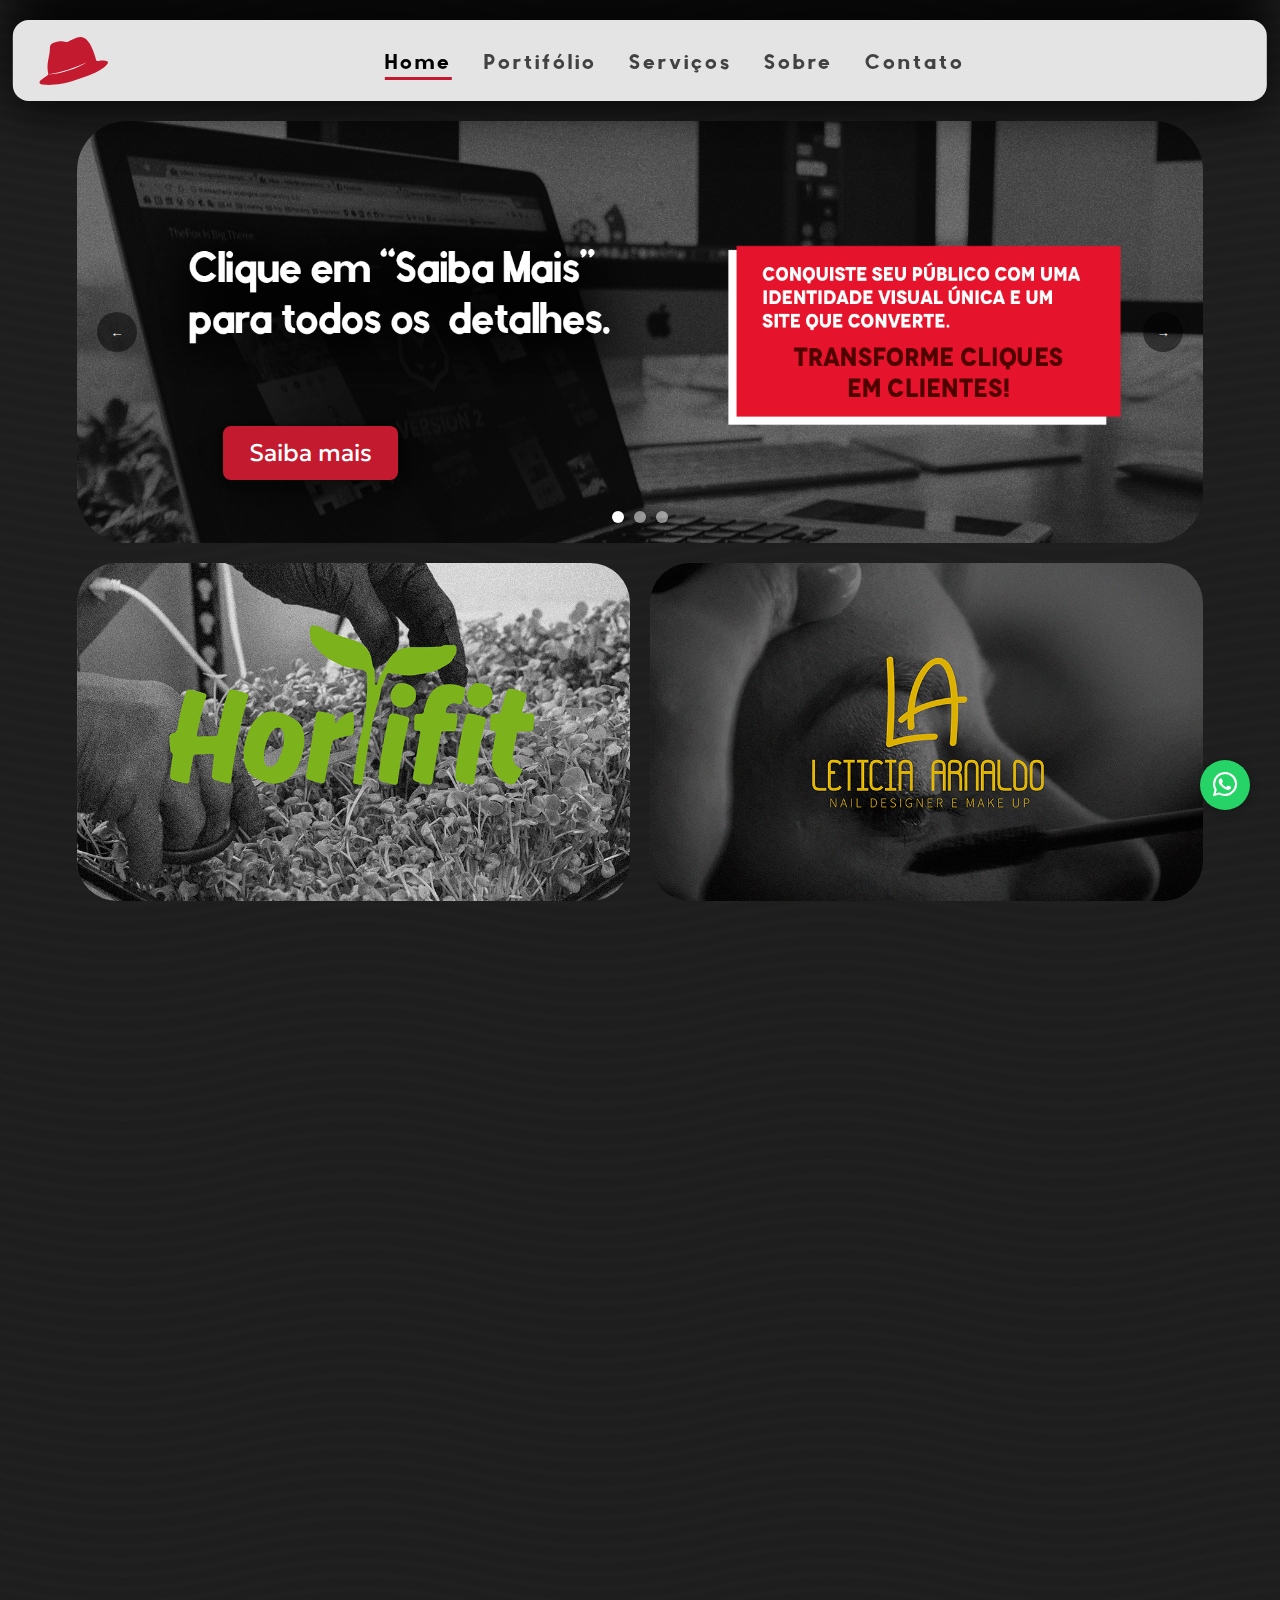
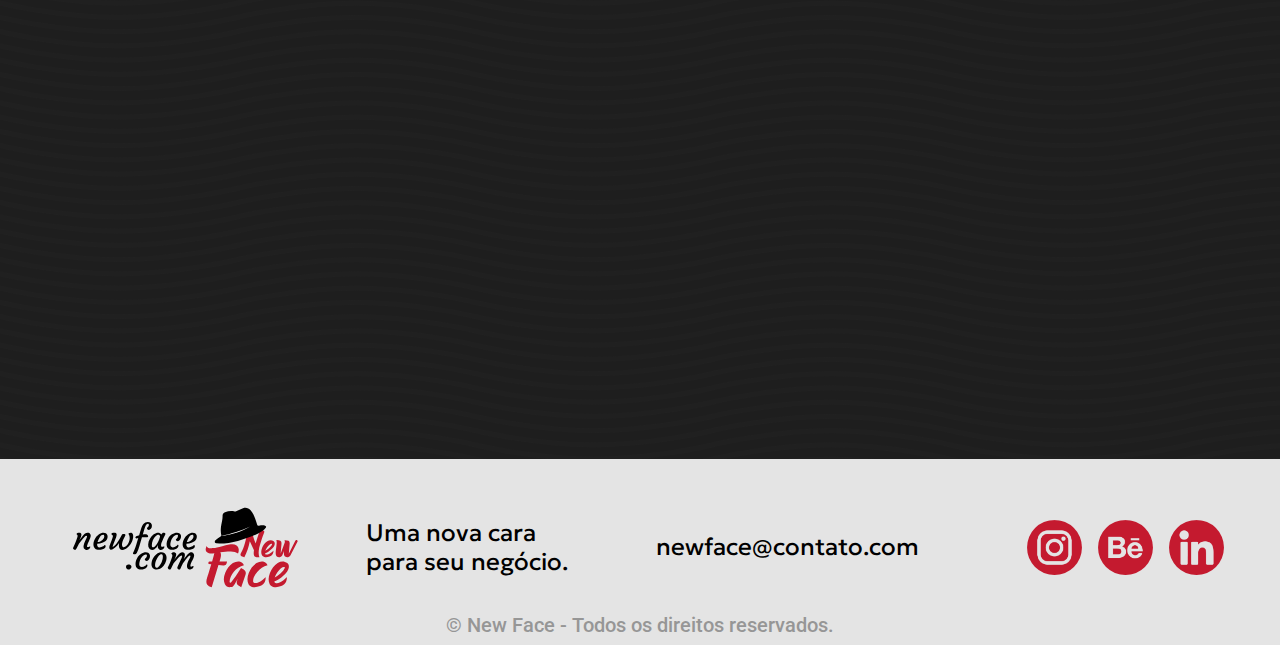
<file: index.html>
<!DOCTYPE html>
<html lang="pt-br">

<head>
    <meta charset="UTF-8">
    <meta name="viewport" content="width=device-width, initial-scale=1.0">
    <link rel="stylesheet" href="style.css">
    <link rel="stylesheet" href="https://cdnjs.cloudflare.com/ajax/libs/font-awesome/6.5.1/css/all.min.css">
    <link rel="preconnect" href="https://fonts.googleapis.com">
    <link rel="preconnect" href="https://fonts.gstatic.com" crossorigin>
    <link href="https://fonts.googleapis.com/css2?family=Oswald:wght@200..700&family=Roboto:ital,wght@0,100..900;1,100..900&display=swap" rel="stylesheet">
    <link rel="preconnect" href="https://fonts.googleapis.com">
    <link rel="preconnect" href="https://fonts.gstatic.com" crossorigin>
    <link href="https://fonts.googleapis.com/css2?family=Geologica:wght@100..900&family=Oswald:wght@200..700&family=Roboto:ital,wght@0,100..900;1,100..900&display=swap" rel="stylesheet">
    <title>New Face</title>
</head>

<body>
    <Header class="header">
        <nav>
            <a class="logo" href="index.html">
                <img src="imgs/logo-chapeu.svg" alt="Logo da Empresa">
            </a>
            <div class="menu-btn">
                <div class="menu-btn__burger"></div>
            </div>
            <ul class="menu-list">
                <li><a href="#top" class="active">Home</a></li>
                <li><a href="portifólio.html">Portifólio</a></li>
                <li><a href="servicos.html">Serviços</a></li>
                <li><a href="sobre.html">Sobre</a></li>
                <li><a href="contato.html">Contato</a></li>
            </ul>
        </nav>
    </Header>
    <main>
        <section class="carousel-section">
            <div class="carousel-container" data-animate>
                <div class="carousel-track">
                    <div class="carousel-slide ativo">
                        <a href="#" class="slide-link">
                            <picture>
                                <source media="(max-width: 480px)" srcset="imgs/phone/slide-1-phone.png">
                                <img src="imgs/index/Slide1.png" alt="cliques">
                            </picture>
                        </a>
                        <a href="servicos.html" class="slide-button">Saiba mais</a>
                    </div>
                    <div class="carousel-slide">
                        <a href="#" class="slide-link">
                            <picture>
                                <source media="(max-width: 480px)" srcset="imgs/phone/slide2-mobile.png">
                                <img src="imgs/index/Slide2.png" alt="ideias">
                            </picture>
                        </a>
                        <a href="servicos.html" class="slide-button">Saiba mais</a>
                    </div>
                    <div class="carousel-slide">
                        <a href="#" class="slide-link">
                            <picture>
                                <source media="(max-width: 480px)" srcset="imgs/phone/slide3-mobile.png">
                                <img src="imgs/index/Slide3.png" alt="identidade">
                            </picture>
                        </a>
                        <a href="servicos.html" class="slide-button">Saiba mais</a>
                    </div>
                </div>
                <button class="carousel-button prev" aria-label="Slide anterior">←</button>
                <button class="carousel-button next" aria-label="Próximo slide">→</button>
                <div class="carousel-nav">
                    <button class="nav-indicator active"></button>
                    <button class="nav-indicator"></button>
                    <button class="nav-indicator"></button>
                </div>
            </div>
        </section>
        <section class="quadrante1 galeria" id="projetos">
            <div class="box1" data-animate>
                <picture>
                    <a href="portifólio.html#identidade-visual">
                        <img src="imgs/Hortfit.png" alt="logo Hortfit">
                    </a>
                </picture>
            </div>
            <div class="box2" data-animate>
                <picture>
                    <a href="portifólio.html#identidade-visual">
                        <img src="imgs/La2.png" alt="logo La">
                    </a>
                </picture>
            </div>
        </section>
        <section class="quadrante2 galeria">
            <div class="box3" data-animate>
                <a href="portifólio.html#logos">
                    <picture>
                        <source media="(max-width: 480px)" srcset="imgs/phone/paris-phone.png">
                        <img src="imgs/paris.png" alt="logo Paris Parfum" loading="lazy">

                    </picture>
                </a>
            </div>
            <div class="box4" data-animate>
                <a href="portifólio.html#logos">
                    <picture>
                        <source media="(max-width: 480px)" srcset="imgs/phone/harrmony-phone.png">
                        <img src="imgs/harmony.png" alt="logo harmony">
                    </picture>
                </a>
            </div>
            <div class="box5" data-animate>
                <a href="portifólio.html#logos">
                    <picture>
                        <source media="(max-width: 480px)" srcset="imgs/phone/rep-phone.png">
                        <img src="imgs/rep.png" alt="logo Rep Babilônia">
                    </picture>
                </a>
            </div>
            <div class="box6" data-animate>
                <a href="portifólio.html#logos">
                    <picture>
                        <source media="(max-width: 480px)" srcset="imgs/phone/conexao-phone.png">
                        <img src="imgs/conexao.png" alt="Logo Conexão035">
                    </picture>
                </a>
            </div>
        </section>
        <section class="quadrante3 galeria">
            <div class="box7" data-animate>
                <picture>
                    <a href="portifólio.html#social-media">
                        <img src="imgs/acai2.png" alt="Posts Açaí">
                    </a>
                </picture>
            </div>
            <div class="box8" data-animate>
                <picture>
                    <a href="portifólio.html#social-media">
                        <img src="imgs/Hamburguer2.png" alt="Posts Hamburguer">
                    </a>
                </picture>
            </div>
        </section>
        <section class="retangulo2" data-animate>
            <div class="box">
                <a href="servicos.html">
                    <picture>
                        <source media="(max-width: 480px)" srcset="imgs/phone/footer-mobile.png">
                        <img src="imgs/Footer.png" alt="Footer">
                    </picture>
                </a>
                <a href="servicos.html" class="slide-button">Clique aqui</a>
            </div>
        </section>
    </main>
    <footer class="footer">
        <div class="footer-container">
            <div class="footer-content">
                <!-- Logo do site -->
                <div class="footer-logo">
                    <h1><a href="#"><img src="imgs/footer/site-newface2.svg" alt="Logo"></a></h1>
                </div>

                <!-- Frase do site -->
                <div class="footer-phrase">
                    <p>Uma nova cara <br>para seu negócio.</p>
                </div>

                <!-- Email -->
                <div class="footer-email">
                    <p>newface@contato.com</p>
                </div>

                <!-- Redes sociais -->
                <div class="footer-social">
                    <a href="#"><img src="imgs/footer/instagram.png" alt="Instagram" class="social-media-icon"></a>
                    <a href="#"><img src="imgs/footer/behance.png" alt="Behance" class="social-media-icon"></a>
                    <a href="#"><img src="imgs/footer/linkedin.png" alt="LinkedIn" class="social-media-icon"></a>
                </div>
            </div>

            <!-- Copy -->
            <div class="footer-copy">
                <p>© New Face - Todos os direitos reservados.</p>
            </div>
        </div>
    </footer>
    <div id="whatsapp-button" class="whatsapp-button">
        <a href="https://wa.me/5535999269734?text=Olá,%20gostaria%20de%20saber%20mais%20sobre%20seus%20serviços" target="_blank" rel="noopener noreferrer" title="Fale conosco pelo WhatsApp">
            <i class="fab fa-whatsapp"></i>
        </a>
    </div>
    <div id="back-to-top" class="back-to-top">
        <i class="fas fa-chevron-up"></i> <!-- Você pode trocar este ícone -->
    </div>
    <script src="script.js"></script>
    <script src="menu.js"></script>
    <script src="scrol.js"></script>
    <script src="form-handler.js"></script>
</body>

</html>
</file>
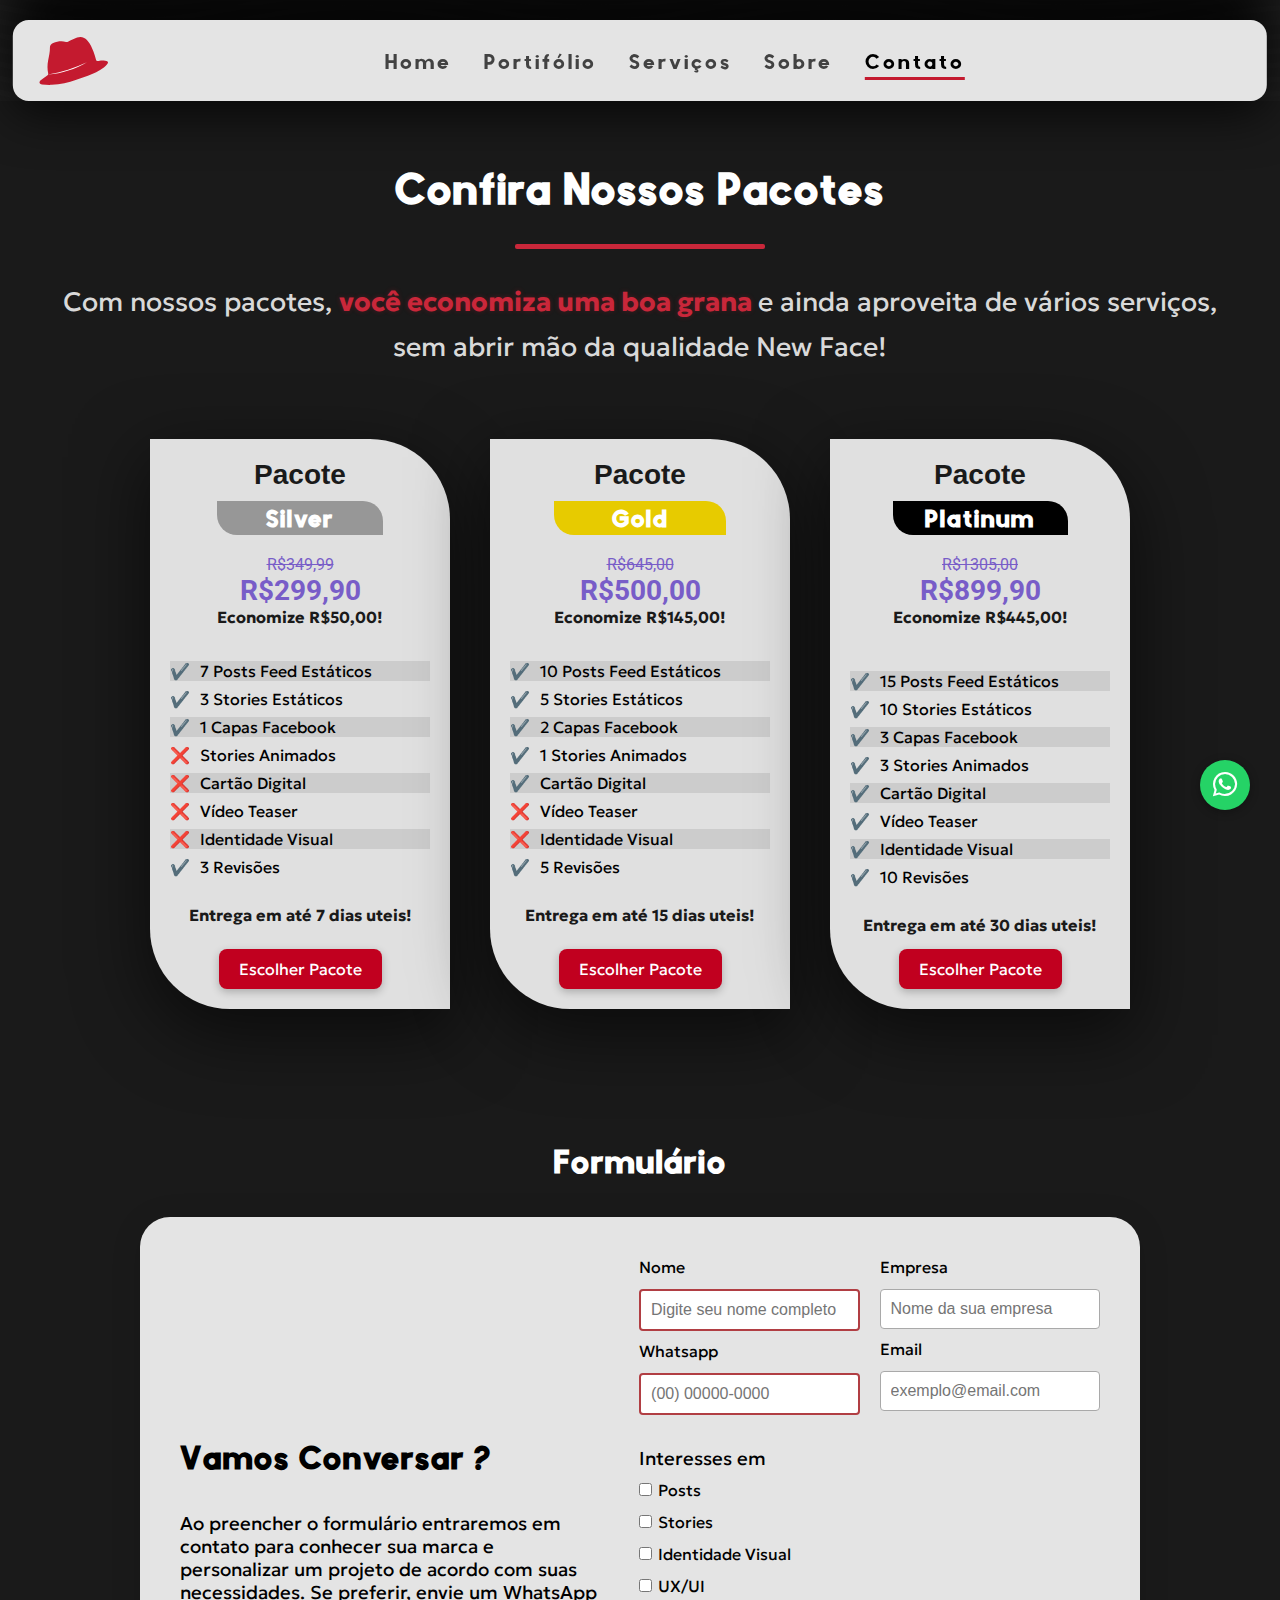
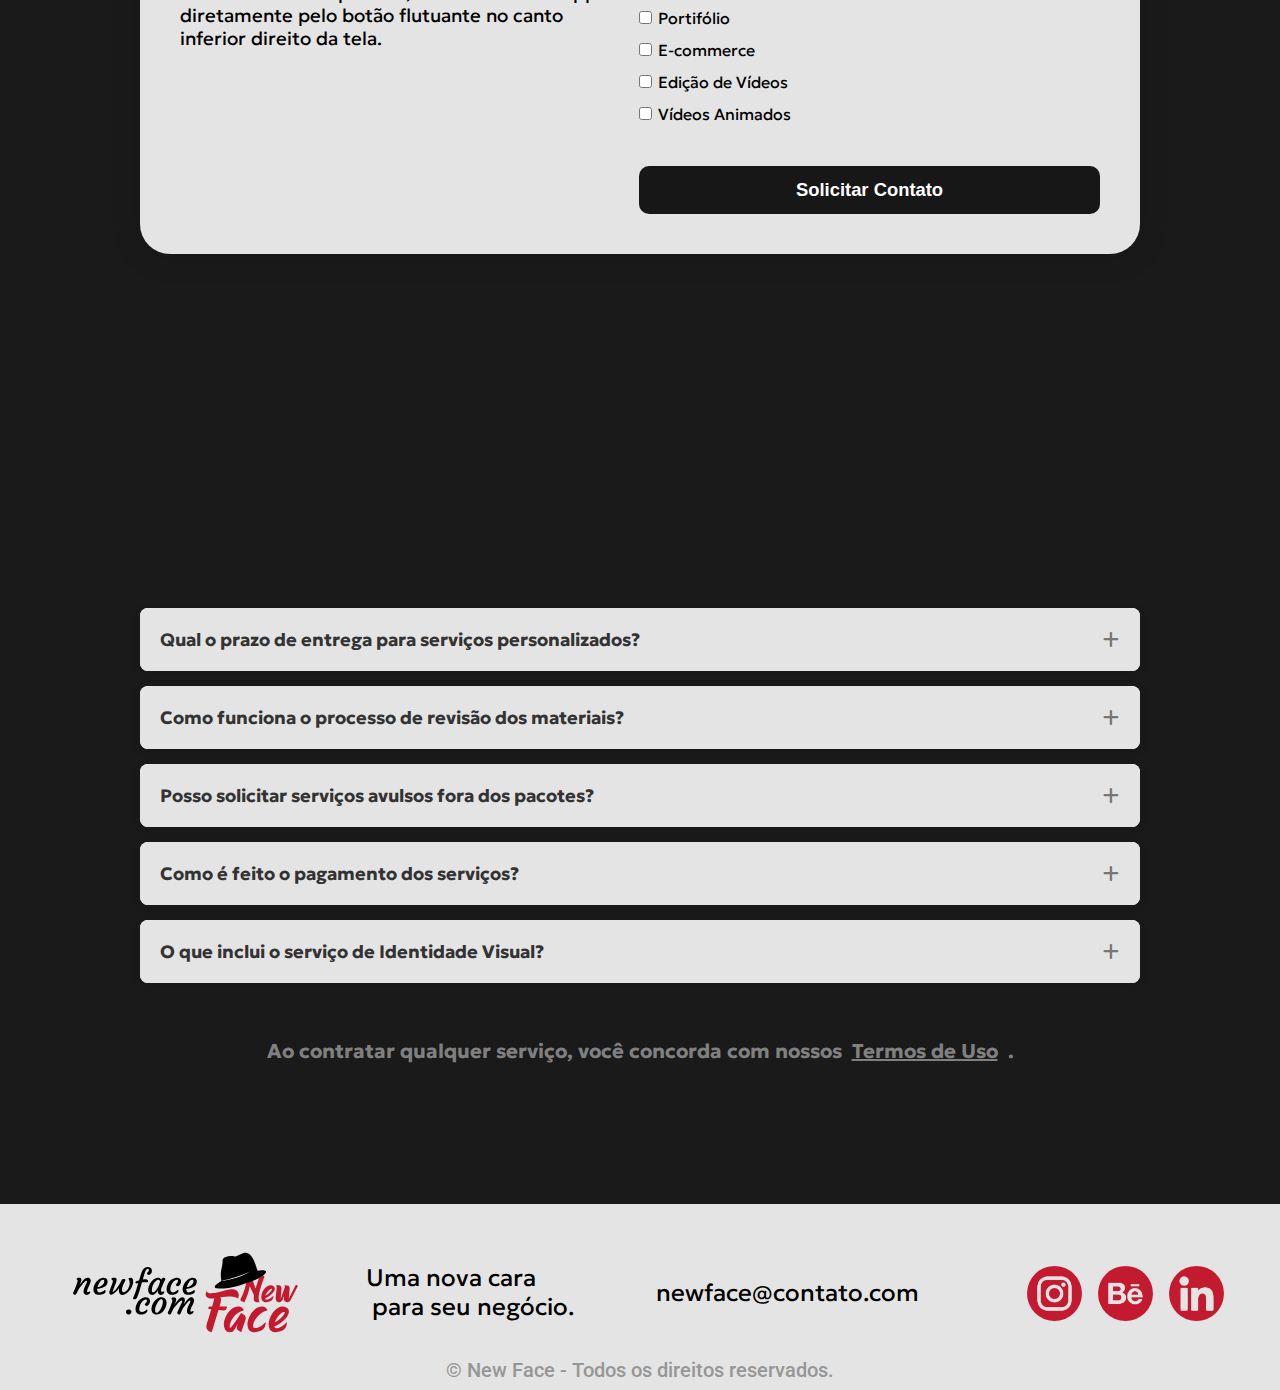
<file: contato.html>
<!DOCTYPE html>
<html lang="pt-br">

<head>
    <meta charset="UTF-8">
    <meta name="viewport" content="width=device-width, initial-scale=1.0">
    <link rel="stylesheet" href="style.css">
    <link rel="stylesheet" href="https://cdnjs.cloudflare.com/ajax/libs/font-awesome/6.5.1/css/all.min.css">
    <link rel="preconnect" href="https://fonts.googleapis.com">
    <link rel="preconnect" href="https://fonts.gstatic.com" crossorigin>
    <link href="https://fonts.googleapis.com/css2?family=Oswald:wght@200..700&family=Roboto:ital,wght@0,100..900;1,100..900&display=swap" rel="stylesheet">
    <link rel="preconnect" href="https://fonts.googleapis.com">
    <link rel="preconnect" href="https://fonts.gstatic.com" crossorigin>
    <link href="https://fonts.googleapis.com/css2?family=Geologica:wght@100..900&family=Oswald:wght@200..700&family=Roboto:ital,wght@0,100..900;1,100..900&display=swap" rel="stylesheet">
    <title>Teste Flex-box</title>
</head>

<body>
    <Header class="header">
        <nav>
            <a class="logo" href="index.html">
                <img src="imgs/logo-chapeu.svg" alt="Logo da Empresa">
            </a>
            <div class="menu-btn">
                <div class="menu-btn__burger"></div>
            </div>
            <ul class="menu-list">
                <li><a href="index.html">Home</a></li>
                <li><a href="portifólio.html">Portifólio</a></li>
                <li><a href="servicos.html">Serviços</a></li>
                <li><a href="sobre.html">Sobre</a></li>
                <li><a href="contato.html">Contato</a></li>
            </ul>
        </nav>
    </Header>
    <main>
        <section class="pacotes">
            <div class="servicos-container">
                <div class="conteudo-servicos">
                    <div class="texto-servico-pacotes" data-animate>
                        <h1 class="titulo-servicos" data-animate>Confira Nossos Pacotes</h1>
                        <p>Com nossos pacotes, <strong class="strong1"> você economiza uma boa grana </strong> e ainda aproveita de vários serviços, sem abrir mão da qualidade New Face!</p>
                    </div>
                </div>
                <div class="plano" data-animate>
                    <div class="plano-topo1">
                        <h3>Pacote</h3>
                        <h2>Silver</h2>
                        <div class="preco">
                            <span class="antigo">R$349,99</span>
                            <span class="atual">R$299,90</span>
                            <sapn class="economia">Economize R$50,00!</sapn>
                        </div>
                    </div>
                    <ul class="plano-itens">
                        <li style="background-color: #CCCCCC;">7 Posts Feed Estáticos</li>
                        <li>3 Stories Estáticos</li>
                        <li style="background-color: #CCCCCC;">1 Capas Facebook</li>
                        <li class="x"> Stories Animados</li>
                        <li style="background-color: #CCCCCC;" class="x"> Cartão Digital</li>
                        <li class="x"> Vídeo Teaser</li>
                        <li style="background-color: #CCCCCC;" class="x"> Identidade Visual</li>
                        <li>3 Revisões</li>
                    </ul>
                    <p class="dias-uteis">Entrega em até 7 dias uteis!</p>
                    <a href="silver.html" class="btn-escolher">Escolher Pacote</a>
                </div>
                <div class="plano" data-animate="">
                    <div class="plano-topo2">
                        <h3>Pacote</h3>
                        <h2>Gold</h2>
                        <div class="preco">
                            <span class="antigo">R$645,00</span>
                            <span class="atual">R$500,00</span>
                            <sapn class="economia">Economize R$145,00!</sapn>
                        </div>
                    </div>
                    <ul class="plano-itens">
                        <li style="background-color: #CCCCCC;">10 Posts Feed Estáticos</li>
                        <li>5 Stories Estáticos</li>
                        <li style="background-color: #CCCCCC;">2 Capas Facebook</li>
                        <li>1 Stories Animados</li>
                        <li style="background-color: #CCCCCC;">Cartão Digital</li>
                        <li class="x">Vídeo Teaser</li>
                        <li style="background-color: #CCCCCC;" class="x">Identidade Visual</li>
                        <li>5 Revisões</li>
                    </ul>
                    <p class="dias-uteis">Entrega em até 15 dias uteis!</p>
                    <a href="gold.html" class="btn-escolher">Escolher Pacote</a>
                </div>
                <div class="plano" data-animate>
                    <div class="plano-topo">
                        <h3>Pacote</h3>
                        <h2>Platinum</h2>
                        <div class="preco">
                            <span class="antigo">R$1305,00</span>
                            <span class="atual">R$899,90</span>
                            <sapn class="economia">Economize R$445,00!</sapn>
                        </div>
                    </div>
                    <ul class="plano-itens">
                        <li style="background-color: #CCCCCC;">15 Posts Feed Estáticos</li>
                        <li>10 Stories Estáticos</li>
                        <li style="background-color: #CCCCCC;">3 Capas Facebook</li>
                        <li>3 Stories Animados</li>
                        <li style="background-color: #CCCCCC;">Cartão Digital</li>
                        <li>Vídeo Teaser</li>
                        <li style="background-color: #CCCCCC;">Identidade Visual</li>
                        <li>10 Revisões</li>
                    </ul>
                    <p class="dias-uteis">Entrega em até 30 dias uteis!</p>
                    <a href="platinum.html" class="btn-escolher">Escolher Pacote</a>
                </div>
            </div>
            <div class="conteudo-servicos">
                <div class="texto-servico-pacotes" data-animate>
                    <p>Caso não queira nenhum dos pacotes preencha o formulario abaixo.</p>
                </div>
            </div>
            <section id="formu">
                <h2>Formulário</h2>
                <form action="process-form.php" method="POST" class="formulario">
                    <div id="form-messages" style="display: none;">
                        <div class="success-message" style="display: none;">Mensagem enviada com sucesso! Entraremos em contato em breve.</div>
                        <div class="error-message" style="display: none;">
                            Ocorreu um erro. Por favor, tente novamente.
                            <span id="error-details"></span>
                        </div>
                    </div>
                    <div>
                        <h3 style="font-family: baltore, sans sans-serif; font-size: 24pt; letter-spacing: 2px; ">Vamos Conversar ?</h3>
                        <p style="font-family: geologica, sans-serif; font-size: 14pt;">
                            Ao preencher o formulário entraremos em contato para conhecer sua marca e personalizar um projeto de acordo com suas necessidades.
                            Se preferir, envie um WhatsApp diretamente pelo botão flutuante no canto inferior direito da tela.
                        </p>
                    </div>
                    <div class="campos-text">
                        <div>
                            <label for="nome">Nome</label>
                            <input type="text" id="nome" name="nome" placeholder="Digite seu nome completo" required>
                            <label for="whatsapp">Whatsapp</label>
                            <input type="text" id="whatsapp" name="whatsapp" placeholder="(00) 00000-0000" required>
                        </div>
                        <div>
                            <label for="nome-empresa">Empresa</label>
                            <input type="text" id="nome-empresa" name="nome-empresa" placeholder="Nome da sua empresa">
                            <label for="email">Email</label>
                            <input type="email" id="email" name="email" placeholder="exemplo@email.com">
                        </div>

                        <div class="checkboxes">
                            <p style="font-family: geologica, sans-serif; font-size: 14pt;">Interesses em</p>
                            <label><input type="checkbox" name="posts"> Posts</label>
                            <label><input type="checkbox" name="stories"> Stories</label>
                            <label><input type="checkbox" name="identidade"> Identidade Visual</label>
                            <label><input type="checkbox" name="uxui"> UX/UI</label>
                            <label><input type="checkbox" name="portifolio"> Portifólio</label>
                            <label><input type="checkbox" name="ecommerce"> E-commerce</label>
                            <label><input type="checkbox" name="edicao"> Edição de Vídeos</label>
                            <label><input type="checkbox" name="animado"> Vídeos Animados</label>
                        </div>
                        <button type="submit" class="enviar">Solicitar Contato</button>
                    </div>
                </form>
            </section>
            <div class="conteudo-servicos">
            </div>
        </section>
        <section class="faq-section">
            <div class="conteudo-servicos">
                <h1 class="titulo-servicos" data-animate>Perguntas Frequentes</h1>
            </div>
            <div class="conteudo-servicos">
                <div class="texto-servico-pacotes" data-animate>
                    <p>Encontre respostas para as dúvidas mais comuns sobre nossos serviços.</p>
                </div>
            </div>
            <div class="faq-container">
                <div class="faq-item" data-animate>
                    <div class="faq-question">
                        <h3>Qual o prazo de entrega para serviços personalizados?</h3>
                        <span class="faq-toggle"><i class="fas fa-plus"></i></span>
                    </div>
                    <div class="faq-answer">
                        <p>Os prazos variam conforme a complexidade do projeto. Para serviços personalizados, normalmente trabalhamos com prazos entre 7 e 30 dias úteis, sendo definidos após análise detalhada da sua necessidade.</p>
                    </div>
                </div>

                <div class="faq-item" data-animate>
                    <div class="faq-question">
                        <h3>Como funciona o processo de revisão dos materiais?</h3>
                        <span class="faq-toggle"><i class="fas fa-plus"></i></span>
                    </div>
                    <div class="faq-answer">
                        <p>Cada pacote inclui um número específico de revisões (3, 5 ou 10). Você poderá solicitar ajustes dentro do escopo contratado até que o material atenda suas expectativas, respeitando o limite de revisões do seu pacote.</p>
                    </div>
                </div>

                <div class="faq-item" data-animate>
                    <div class="faq-question">
                        <h3>Posso solicitar serviços avulsos fora dos pacotes?</h3>
                        <span class="faq-toggle"><i class="fas fa-plus"></i></span>
                    </div>
                    <div class="faq-answer">
                        <p>Sim! Oferecemos todos os nossos serviços de forma avulsa. Basta entrar em contato conosco pelo WhatsApp ou formulário de contato para solicitar um orçamento personalizado.</p>
                    </div>
                </div>

                <div class="faq-item" data-animate>
                    <div class="faq-question">
                        <h3>Como é feito o pagamento dos serviços?</h3>
                        <span class="faq-toggle"><i class="fas fa-plus"></i></span>
                    </div>
                    <div class="faq-answer">
                        <p>Aceitamos diversas formas de pagamento como PIX, transferência bancária, cartão de crédito e boleto. Para pacotes, trabalhamos com 50% de entrada e 50% na entrega, ou pagamento integral com desconto.</p>
                    </div>
                </div>

                <div class="faq-item" data-animate>
                    <div class="faq-question">
                        <h3>O que inclui o serviço de Identidade Visual?</h3>
                        <span class="faq-toggle"><i class="fas fa-plus"></i></span>
                    </div>
                    <div class="faq-answer">
                        <p>Nossa identidade visual inclui desenvolvimento de logomarca, definição de paleta de cores, escolha tipográfica, criação de elementos gráficos de suporte e manual básico de uso da marca.</p>
                    </div>
                </div>
                <div class="conteudo-servicos">
                    <p class="texto-termos">
                        Ao contratar qualquer serviço, você concorda com nossos<a href="termos-de-uso.html" class="texto-termos">Termos de Uso</a>.
                    </p>
                </div>
            </div>
        </section>
    </main>
    <footer class="footer">
        <div class="footer-container">
            <div class="footer-content">
                <!-- Logo do site -->
                <div class="footer-logo">
                    <h1><a href="#"><img src="imgs/footer/site-newface2.svg" alt="Logo"></a></h1>
                </div>

                <!-- Frase do site -->
                <div class="footer-phrase">
                    <p>Uma nova cara <br> para seu negócio.</p>
                </div>

                <!-- Email -->
                <div class="footer-email">
                    <p>newface@contato.com</p>
                </div>

                <!-- Redes sociais -->
                <div class="footer-social">
                    <a href="#"><img src="imgs/footer/instagram.png" alt="Instagram" class="social-media-icon"></a>
                    <a href="#"><img src="imgs/footer/behance.png" alt="Behance" class="social-media-icon"></a>
                    <a href="#"><img src="imgs/footer/linkedin.png" alt="LinkedIn" class="social-media-icon"></a>
                </div>
            </div>

            <!-- Copy -->
            <div class="footer-copy">
                <p>© New Face - Todos os direitos reservados.</p>
            </div>
        </div>
    </footer>
    <div id="whatsapp-button" class="whatsapp-button">
        <a href="https://wa.me/5535999269734?text=Olá,%20gostaria%20de%20saber%20mais%20sobre%20seus%20serviços" target="_blank" rel="noopener noreferrer" title="Fale conosco pelo WhatsApp">
            <i class="fab fa-whatsapp"></i>
        </a>
    </div>
    <div id="back-to-top" class="back-to-top">
        <i class="fas fa-chevron-up"></i>
    </div>
    <script src="backToTop.js"></script>
    <script src="script.js"></script>
    <script src="menu.js"></script>
    <script src="scrol.js"></script>
    <script src="active-menu.js"></script>
    <script src="form-handler.js"></script>
    <script src="faq.js"></script>
</body>

</html>
</file>
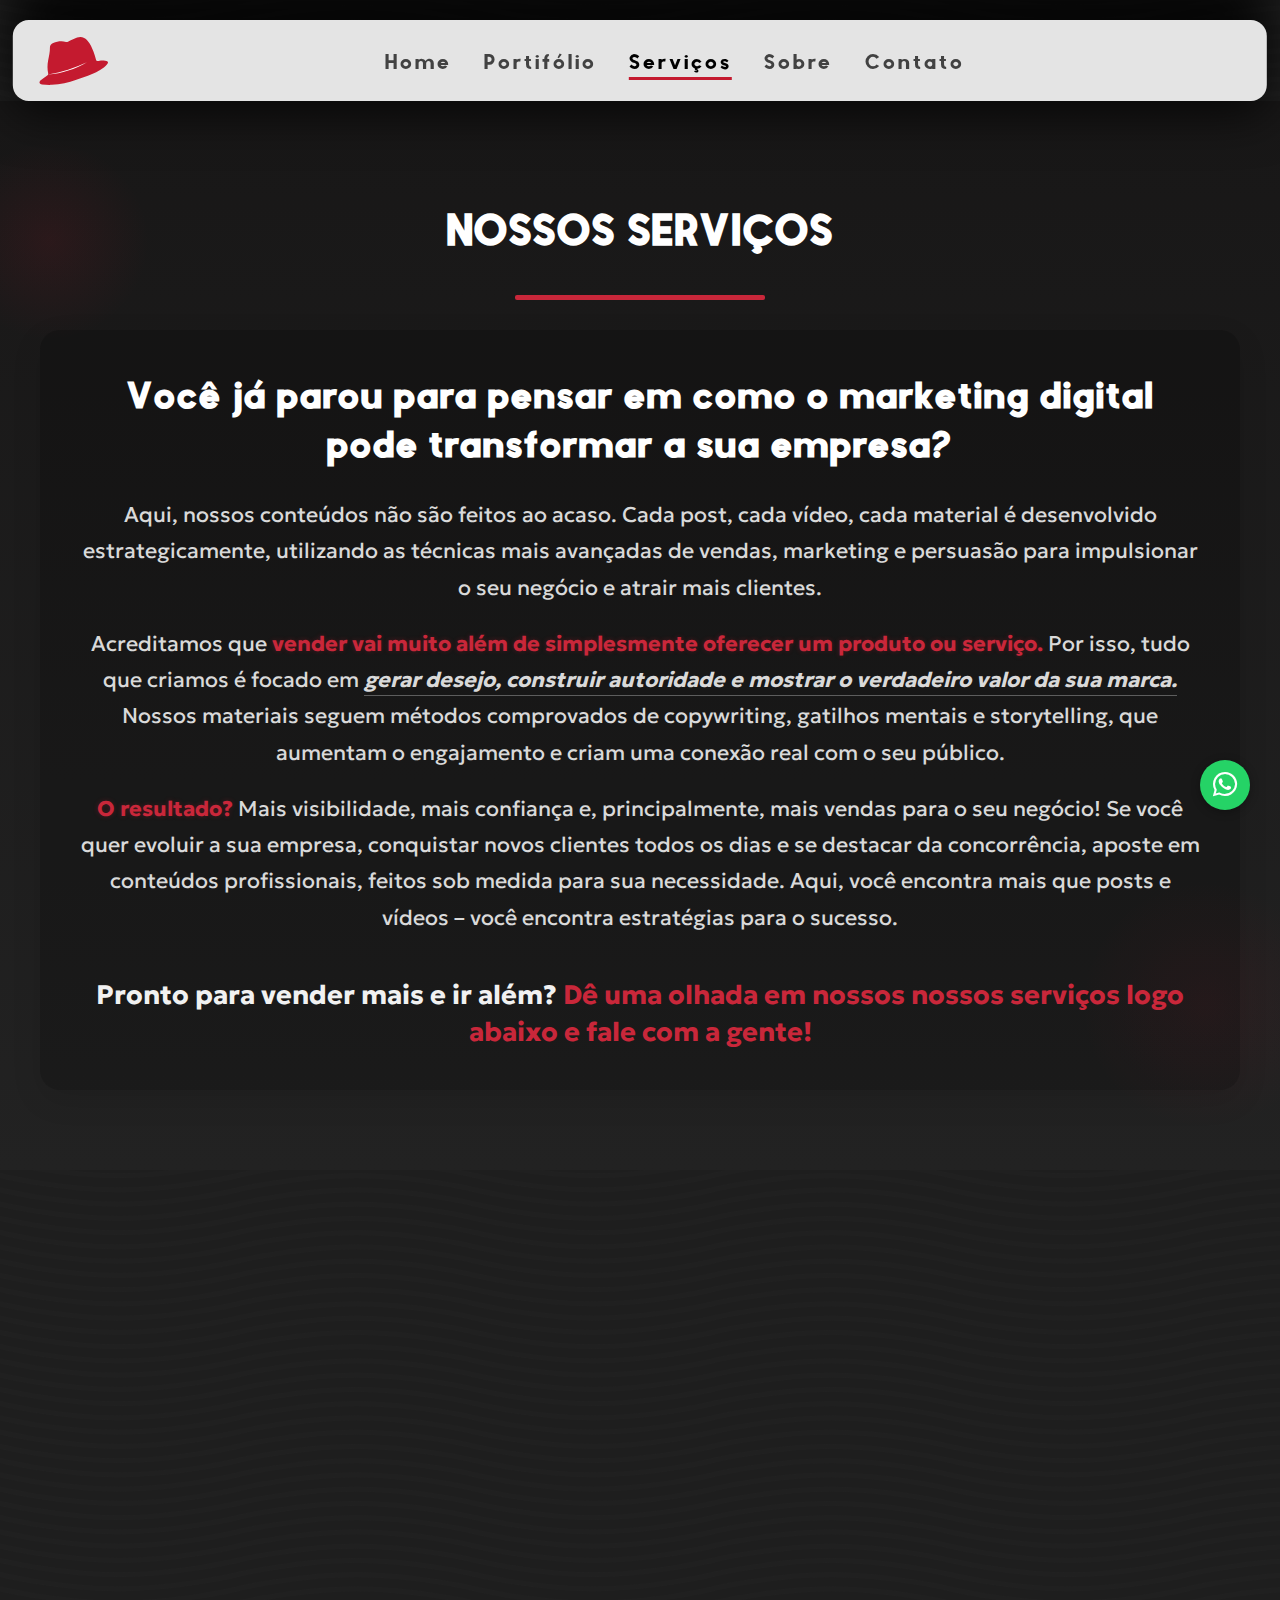
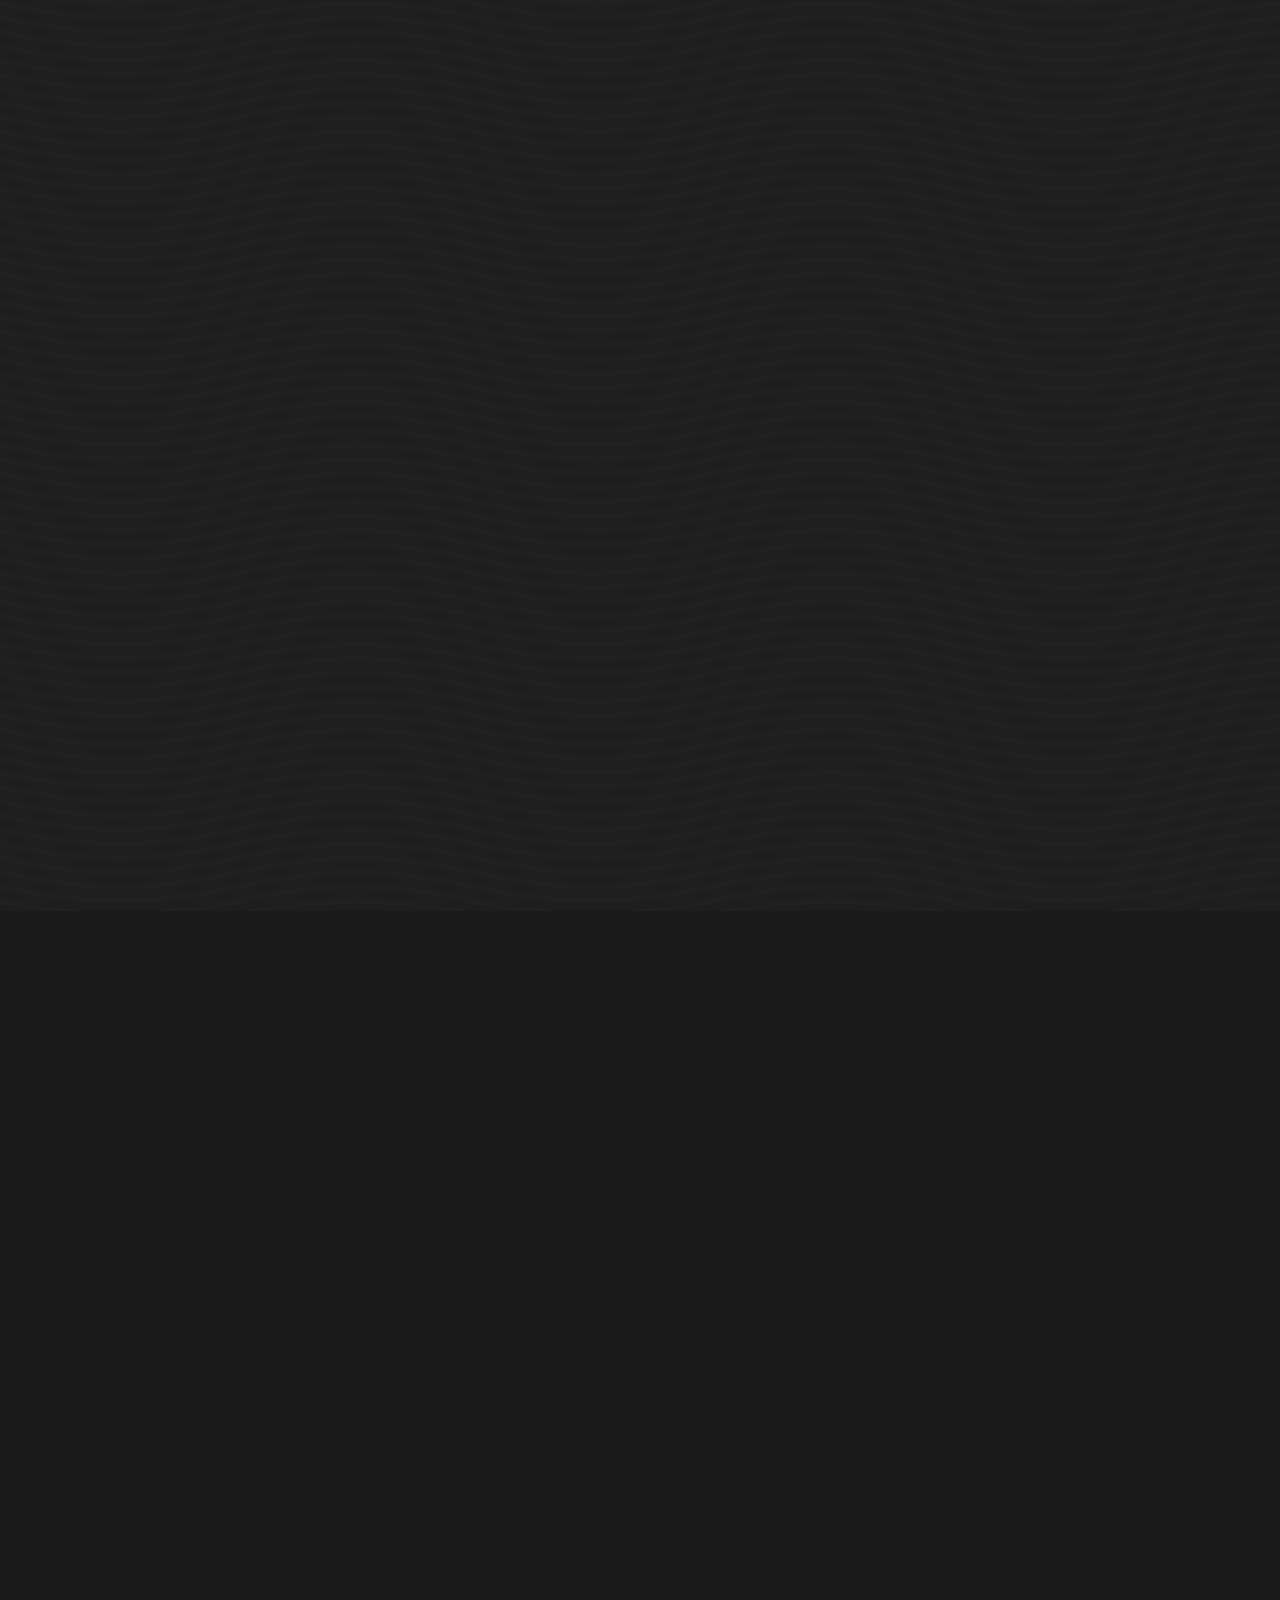
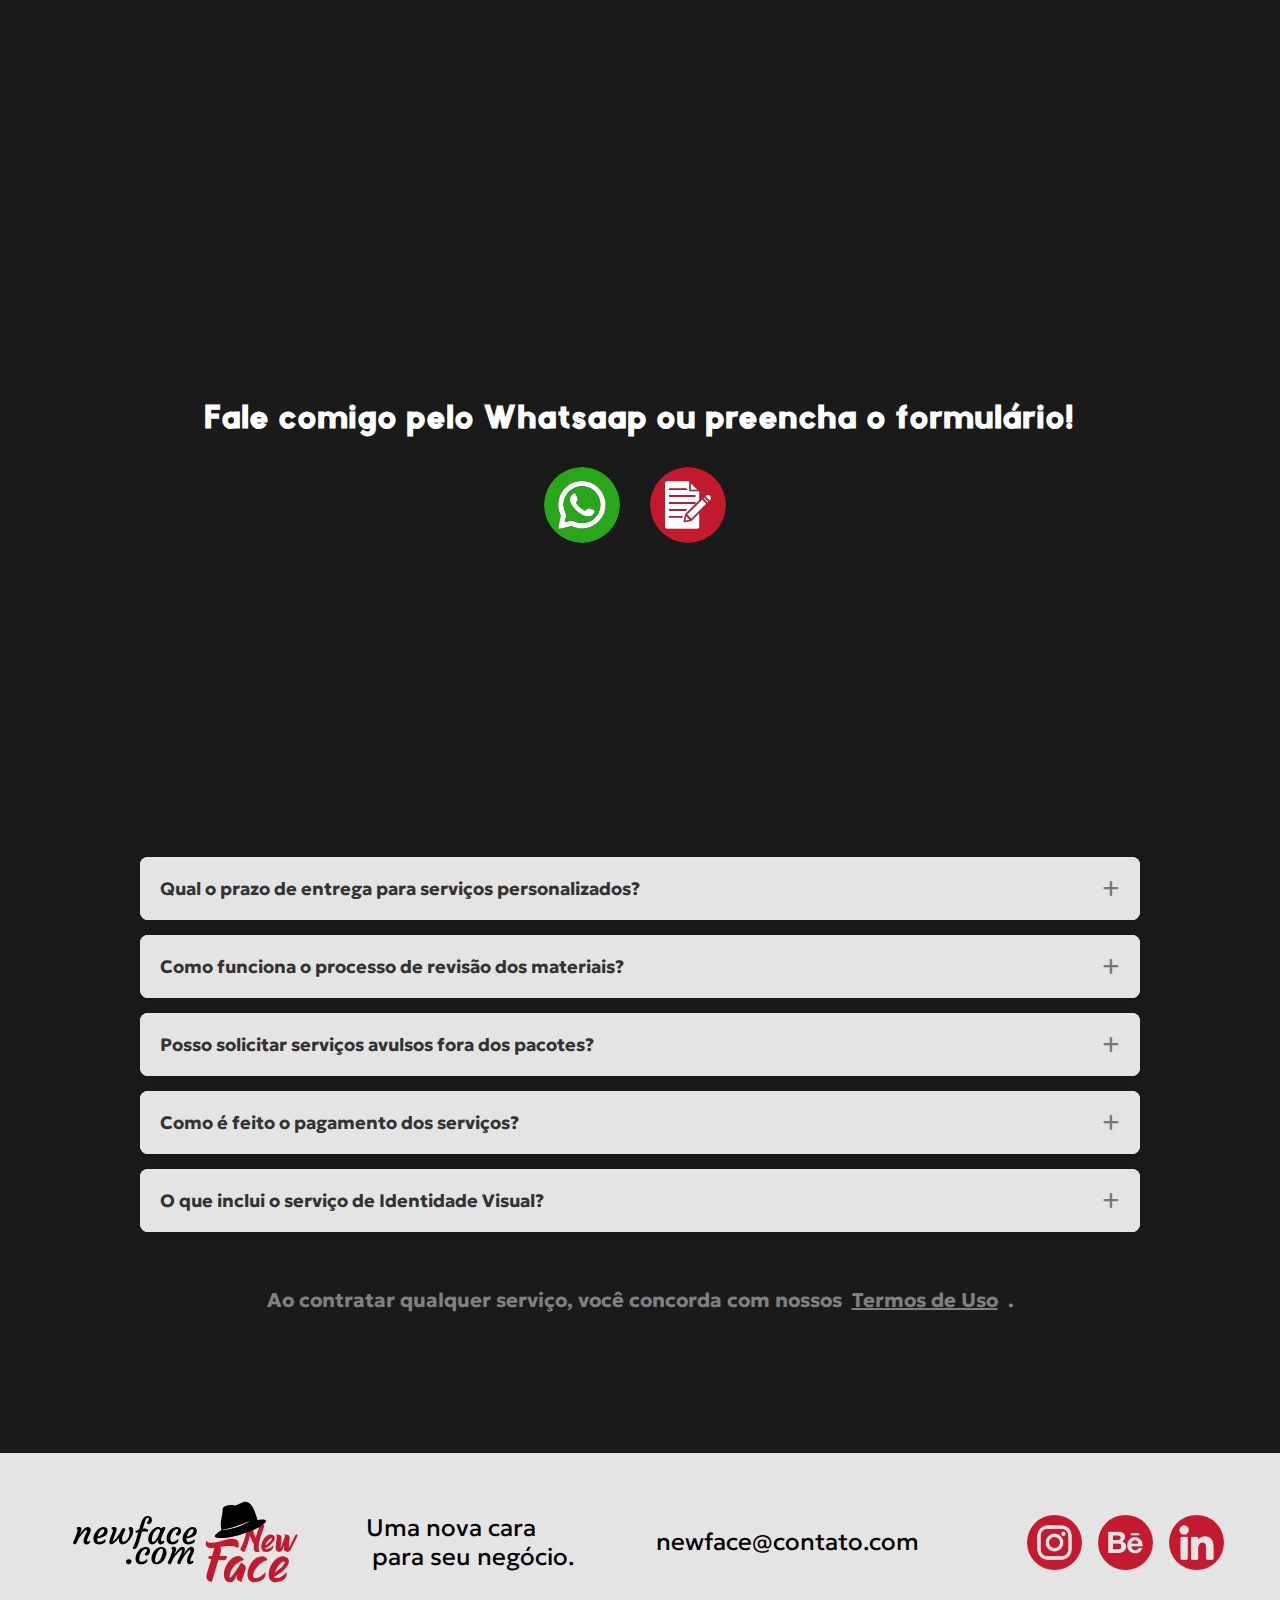
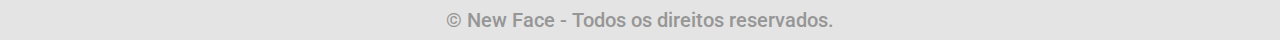
<file: servicos.html>
<!DOCTYPE html>
<html lang="pt-br">

<head>
    <meta charset="UTF-8">
    <meta name="viewport" content="width=device-width, initial-scale=1.0">
    <link rel="stylesheet" href="style.css">
    <link rel="stylesheet" href="https://cdnjs.cloudflare.com/ajax/libs/font-awesome/6.5.1/css/all.min.css">
    <link rel="preconnect" href="https://fonts.googleapis.com">
    <link rel="preconnect" href="https://fonts.gstatic.com" crossorigin>
    <link href="https://fonts.googleapis.com/css2?family=Oswald:wght@200..700&family=Roboto:ital,wght@0,100..900;1,100..900&display=swap" rel="stylesheet">
    <link rel="preconnect" href="https://fonts.googleapis.com">
    <link rel="preconnect" href="https://fonts.gstatic.com" crossorigin>
    <link href="https://fonts.googleapis.com/css2?family=Geologica:wght@100..900&family=Oswald:wght@200..700&family=Roboto:ital,wght@0,100..900;1,100..900&display=swap" rel="stylesheet">
    <title>Teste Flex-box</title>
</head>

<body>
    <Header class="header">
        <nav>
            <a class="logo" href="index.html">
                <img src="imgs/logo-chapeu.svg" alt="Logo da Empresa">
            </a>
            <div class="menu-btn">
                <div class="menu-btn__burger"></div>
            </div>
            <ul class="menu-list">
                <li><a href="index.html" class="active">Home</a></li>
                <li><a href="portifólio.html">Portifólio</a></li>
                <li><a href="servicos.html">Serviços</a></li>
                <li><a href="sobre.html">Sobre</a></li>
                <li><a href="contato.html">Contato</a></li>
            </ul>
        </nav>
    </Header>
    <main>
        <section class="servicos">
            <h1 class="titulo-servicos" data-animate>NOSSOS SERVIÇOS</h2>
                <div class="conteudo-servicos">
                    <div class="texto-servico" data-animate>
                        <h2>Você já parou para pensar em como o marketing digital pode transformar a sua empresa?</h2>
                        <p>
                            Aqui, nossos conteúdos não são feitos ao acaso. Cada post, cada vídeo, cada material é desenvolvido estrategicamente, utilizando as técnicas mais avançadas de vendas, marketing e persuasão para impulsionar o seu negócio e atrair mais clientes.
                        </p>
                        <p>
                            Acreditamos que <strong class="strong1"> vender vai muito além de simplesmente oferecer um produto ou serviço. </strong> Por isso, tudo que criamos é focado em <strong class="strong2"> gerar desejo, construir autoridade e mostrar o verdadeiro valor da sua marca. </strong> Nossos materiais seguem métodos comprovados de copywriting, gatilhos mentais e storytelling, que aumentam o engajamento e criam uma conexão real com o seu público.
                        </p>
                        <p>
                            <strong class="strong1"> O resultado? </strong> Mais visibilidade, mais confiança e, principalmente, mais vendas para o seu negócio!

                            Se você quer evoluir a sua empresa, conquistar novos clientes todos os dias e se destacar da concorrência, aposte em conteúdos profissionais, feitos sob medida para sua necessidade. Aqui, você encontra mais que posts e vídeos – você encontra estratégias para o sucesso.
                        </p>
                        <h3>Pronto para vender mais e ir além? <span class="destaque"> Dê uma olhada em nossos nossos serviços logo abaixo e fale com a gente!</h3>
                    </div>
                </div>
        </section>
        <section>
            <div class="servicos-container">
                <div class="servicos-item1" data-animate>
                    <img src="imgs/servicos/posts.jpg" alt="Posts Social Media" class="servicos-img">
                    <p class="texto-servicos">Criação de posts personalizados para suas redes sociais, com design atrativo e alinhado à sua marca.</p>
                </div>
                <div class="servicos-item2" data-animate>
                    <img src="imgs/servicos/logomarca.jpg" alt="Logomarca" class="servicos-img">
                    <p class="texto-servicos">Desenvolvimento de logomarcas exclusivas que representam a essência do seu negócio.</p>
                </div>
                <div class="servicos-item3" data-animate>
                    <img src="imgs/servicos/identidade.jpg" alt="Identidade Visual" class="servicos-img">
                    <p class="texto-servicos">Criação de uma identidade visual completa, incluindo paleta de cores, tipografia e elementos gráficos.</p>
                </div>
                <div class="servicos-item4" data-animate>
                    <img src="imgs/servicos/uxui.jpg" alt="UX/UI" class="servicos-img">
                    <p class="texto-servicos">Desenvolvimento de interfaces intuitivas e agradáveis para melhorar a experiência do usuário.</p>
                </div>
                <div class="servicos-item5" data-animate>
                    <img src="imgs/servicos/portfolio.jpg" alt="Portifólio" class="servicos-img">
                    <p class="texto-servicos">Criação de sites portfólio personalizados para exibir seus trabalhos e conquistas.</p>
                </div>
                <div class="servicos-item6" data-animate>
                    <img src="imgs/servicos/ecommerce.jpg" alt="E-commerce" class="servicos-img">
                    <p class="texto-servicos">Desenvolvimento de lojas virtuais completas, com design responsivo e integração com plataformas de pagamento.</p>
                </div>
                <div class="servicos-item" data-animate>
                    <img src="imgs/servicos/edição.jpg" alt="Edição de Vídeo" class="servicos-img">
                    <p class="texto-servicos">Edição profissional de vídeos para redes sociais, apresentações corporativas e conteúdo promocional, com tratamento de cor e áudio.</p>
                </div>
                <div class="servicos-item" data-animate>
                    <img src="imgs/servicos/video.jpg" alt="Vídeos Animados" class="servicos-img">
                    <p class="texto-servicos">Criação de vídeos animados para comunicação corporativa, explicação de produtos, campanhas publicitárias e conteúdo educativo com elementos visuais dinâmicos e envolventes.</p>
                </div>
        </section>
        <section class="pacotes">
            <div class="servicos-container">
                <div class="conteudo-servicos">
                    <div class="texto-servico-pacotes" data-animate>
                        <h1 class="titulo-servicos" data-animate>Confira Nossos Pacotes</h1>
                        <p>Com nossos pacotes, <strong class="strong1"> você economiza uma boa grana </strong> e ainda aproveita de vários serviços, sem abrir mão da qualidade New Face!</p>
                    </div>
                </div>
                <div class="plano" data-animate>
                    <div class="plano-topo1">
                        <h3>Pacote</h3>
                        <h2>Silver</h2>
                        <div class="preco">
                            <span class="antigo">R$349,99</span>
                            <span class="atual">R$299,90</span>
                            <sapn class="economia">Economize R$50,00!</sapn>
                        </div>
                    </div>
                    <ul class="plano-itens">
                        <li style="background-color: #CCCCCC;">7 Posts Feed Estáticos</li>
                        <li>3 Stories Estáticos</li>
                        <li style="background-color: #CCCCCC;">1 Capas Facebook</li>
                        <li class="x"> Stories Animados</li>
                        <li style="background-color: #CCCCCC;" class="x"> Cartão Digital</li>
                        <li class="x"> Vídeo Teaser</li>
                        <li style="background-color: #CCCCCC;" class="x"> Identidade Visual</li>
                        <li>3 Revisões</li>
                    </ul>
                    <p class="dias-uteis">Entrega em até 7 dias uteis!</p>
                    <a href="silver.html" class="btn-escolher">Escolher Pacote</a>
                </div>
                <div class="plano" data-animate="">
                    <div class="plano-topo2">
                        <h3>Pacote</h3>
                        <h2>Gold</h2>
                        <div class="preco">
                            <span class="antigo">R$645,00</span>
                            <span class="atual">R$500,00</span>
                            <sapn class="economia">Economize R$145,00!</sapn>
                        </div>
                    </div>
                    <ul class="plano-itens">
                        <li style="background-color: #CCCCCC;">10 Posts Feed Estáticos</li>
                        <li>5 Stories Estáticos</li>
                        <li style="background-color: #CCCCCC;">2 Capas Facebook</li>
                        <li>1 Stories Animados</li>
                        <li style="background-color: #CCCCCC;">Cartão Digital</li>
                        <li class="x">Vídeo Teaser</li>
                        <li style="background-color: #CCCCCC;" class="x">Identidade Visual</li>
                        <li>5 Revisões</li>
                    </ul>
                    <p class="dias-uteis">Entrega em até 15 dias uteis!</p>
                    <a href="gold.html" class="btn-escolher">Escolher Pacote</a>
                </div>
                <div class="plano" data-animate>
                    <div class="plano-topo">
                        <h3>Pacote</h3>
                        <h2>Platinum</h2>
                        <div class="preco">
                            <span class="antigo">R$1305,00</span>
                            <span class="atual">R$899,90</span>
                            <sapn class="economia">Economize R$445,00!</sapn>
                        </div>
                    </div>
                    <ul class="plano-itens">
                        <li style="background-color: #CCCCCC;">15 Posts Feed Estáticos</li>
                        <li>10 Stories Estáticos</li>
                        <li style="background-color: #CCCCCC;">3 Capas Facebook</li>
                        <li>3 Stories Animados</li>
                        <li style="background-color: #CCCCCC;">Cartão Digital</li>
                        <li>Vídeo Teaser</li>
                        <li style="background-color: #CCCCCC;">Identidade Visual</li>
                        <li>10 Revisões</li>
                    </ul>
                    <p class="dias-uteis">Entrega em até 30 dias uteis!</p>
                    <a href="platinum.html" class="btn-escolher">Escolher Pacote</a>
                </div>
            </div>
            <div class="conteudo-servicos">
                <div class="texto-servico-pacotes" data-animate>
                    <p>Caso não queira nenhum dos pacotes entre em contato<br> e peça seus serviços separados.</p>
                </div>
            </div>
            <div class="conteudo-servicos">
                <h2>
                    Fale comigo pelo Whatsaap ou preencha o formulário!
                </h2>
            </div>
            <div class="servico-social">
                <a href="#"><img src="imgs/servicos/Ativo 1.svg" alt="WhatsApp" class="icon-social"></a>
                <a href="contato.html#formu"><img src="imgs/servicos/Ativo 2.svg" alt="Formulário" class="icon-social"></a>
            </div>
        </section>
        <section class="faq-section">
            <div class="conteudo-servicos">
                <h1 class="titulo-servicos" data-animate>Perguntas Frequentes</h1>
            </div>
            <div class="conteudo-servicos">
                <div class="texto-servico-pacotes" data-animate>
                    <p>Encontre respostas para as dúvidas mais comuns sobre nossos serviços.</p>
                </div>
            </div>
            <div class="faq-container">
                <div class="faq-item" data-animate>
                    <div class="faq-question">
                        <h3>Qual o prazo de entrega para serviços personalizados?</h3>
                        <span class="faq-toggle"><i class="fas fa-plus"></i></span>
                    </div>
                    <div class="faq-answer">
                        <p>Os prazos variam conforme a complexidade do projeto. Para serviços personalizados, normalmente trabalhamos com prazos entre 7 e 30 dias úteis, sendo definidos após análise detalhada da sua necessidade.</p>
                    </div>
                </div>

                <div class="faq-item" data-animate>
                    <div class="faq-question">
                        <h3>Como funciona o processo de revisão dos materiais?</h3>
                        <span class="faq-toggle"><i class="fas fa-plus"></i></span>
                    </div>
                    <div class="faq-answer">
                        <p>Cada pacote inclui um número específico de revisões (3, 5 ou 10). Você poderá solicitar ajustes dentro do escopo contratado até que o material atenda suas expectativas, respeitando o limite de revisões do seu pacote.</p>
                    </div>
                </div>

                <div class="faq-item" data-animate>
                    <div class="faq-question">
                        <h3>Posso solicitar serviços avulsos fora dos pacotes?</h3>
                        <span class="faq-toggle"><i class="fas fa-plus"></i></span>
                    </div>
                    <div class="faq-answer">
                        <p>Sim! Oferecemos todos os nossos serviços de forma avulsa. Basta entrar em contato conosco pelo WhatsApp ou formulário de contato para solicitar um orçamento personalizado.</p>
                    </div>
                </div>

                <div class="faq-item" data-animate>
                    <div class="faq-question">
                        <h3>Como é feito o pagamento dos serviços?</h3>
                        <span class="faq-toggle"><i class="fas fa-plus"></i></span>
                    </div>
                    <div class="faq-answer">
                        <p>Aceitamos diversas formas de pagamento como PIX, transferência bancária, cartão de crédito e boleto. Para pacotes, trabalhamos com 50% de entrada e 50% na entrega, ou pagamento integral com desconto.</p>
                    </div>
                </div>

                <div class="faq-item" data-animate>
                    <div class="faq-question">
                        <h3>O que inclui o serviço de Identidade Visual?</h3>
                        <span class="faq-toggle"><i class="fas fa-plus"></i></span>
                    </div>
                    <div class="faq-answer">
                        <p>Nossa identidade visual inclui desenvolvimento de logomarca, definição de paleta de cores, escolha tipográfica, criação de elementos gráficos de suporte e manual básico de uso da marca.</p>
                    </div>
                </div>
                <div class="conteudo-servicos">
                    <p class="texto-termos">
                        Ao contratar qualquer serviço, você concorda com nossos<a href="termos-de-uso.html" class="texto-termos">Termos de Uso</a>.
                    </p>
                </div>
            </div>
        </section>
    </main>
    <footer class="footer">
        <div class="footer-container">
            <div class="footer-content">
                <!-- Logo do site -->
                <div class="footer-logo">
                    <h1><a href="#"><img src="imgs/footer/site-newface2.svg" alt="Logo"></a></h1>
                </div>

                <!-- Frase do site -->
                <div class="footer-phrase">
                    <p>Uma nova cara <br> para seu negócio.</p>
                </div>

                <!-- Email -->
                <div class="footer-email">
                    <p>newface@contato.com</p>
                </div>

                <!-- Redes sociais -->
                <div class="footer-social">
                    <a href="#"><img src="imgs/footer/instagram.png" alt="Instagram" class="social-media-icon"></a>
                    <a href="#"><img src="imgs/footer/behance.png" alt="Behance" class="social-media-icon"></a>
                    <a href="#"><img src="imgs/footer/linkedin.png" alt="LinkedIn" class="social-media-icon"></a>
                </div>
            </div>

            <!-- Copy -->
            <div class="footer-copy">
                <p>© New Face - Todos os direitos reservados.</p>
            </div>
        </div>
    </footer>
    <div id="whatsapp-button" class="whatsapp-button">
        <a href="https://wa.me/5535999269734?text=Olá,%20gostaria%20de%20saber%20mais%20sobre%20seus%20serviços" target="_blank" rel="noopener noreferrer" title="Fale conosco pelo WhatsApp">
            <i class="fab fa-whatsapp"></i>
        </a>
    </div>
    <div id="back-to-top" class="back-to-top">
        <i class="fas fa-chevron-up"></i>
    </div>
    <script src="backToTop.js"></script>
    <script src="script.js"></script>
    <script src="menu.js"></script>
    <script src="scrol.js"></script>
    <script src="active-menu.js"></script>
    <script src="form-handler.js"></script>
    <script src="faq.js"></script>
</body>

</html>
</file>
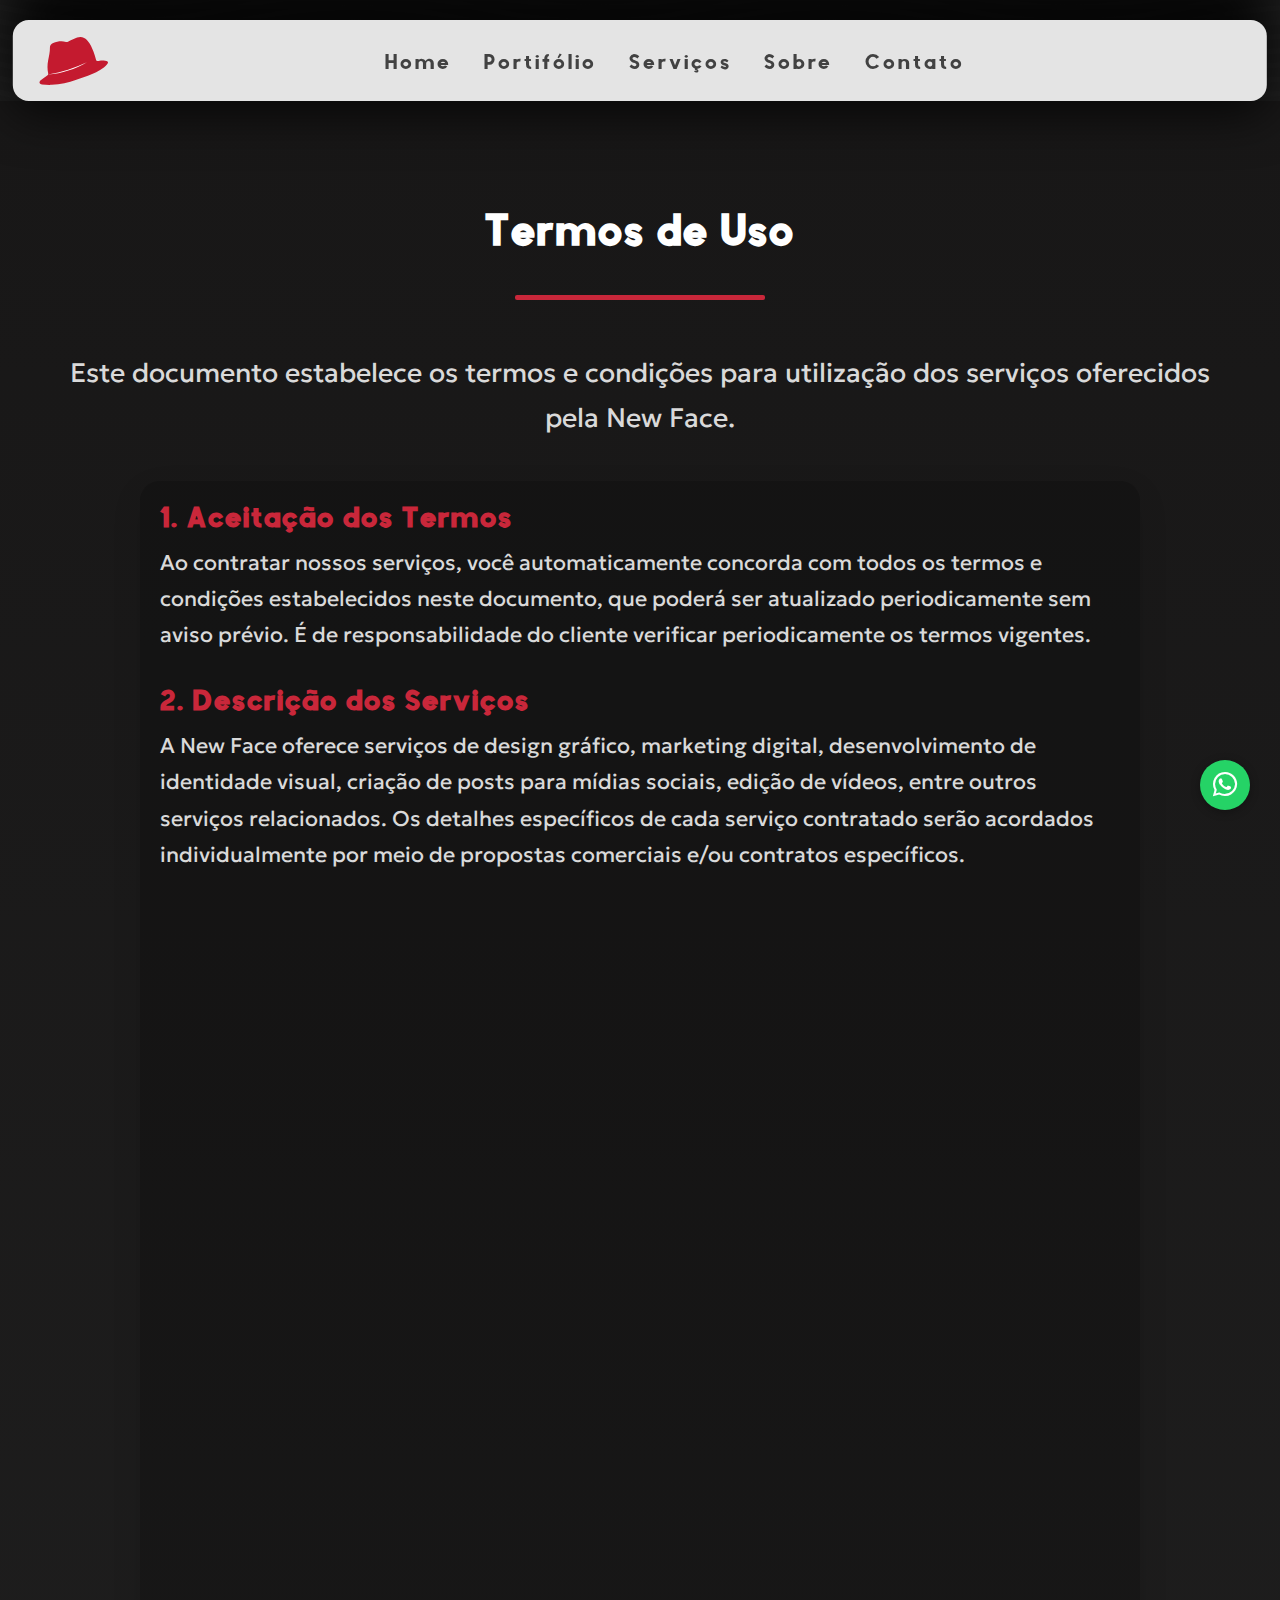
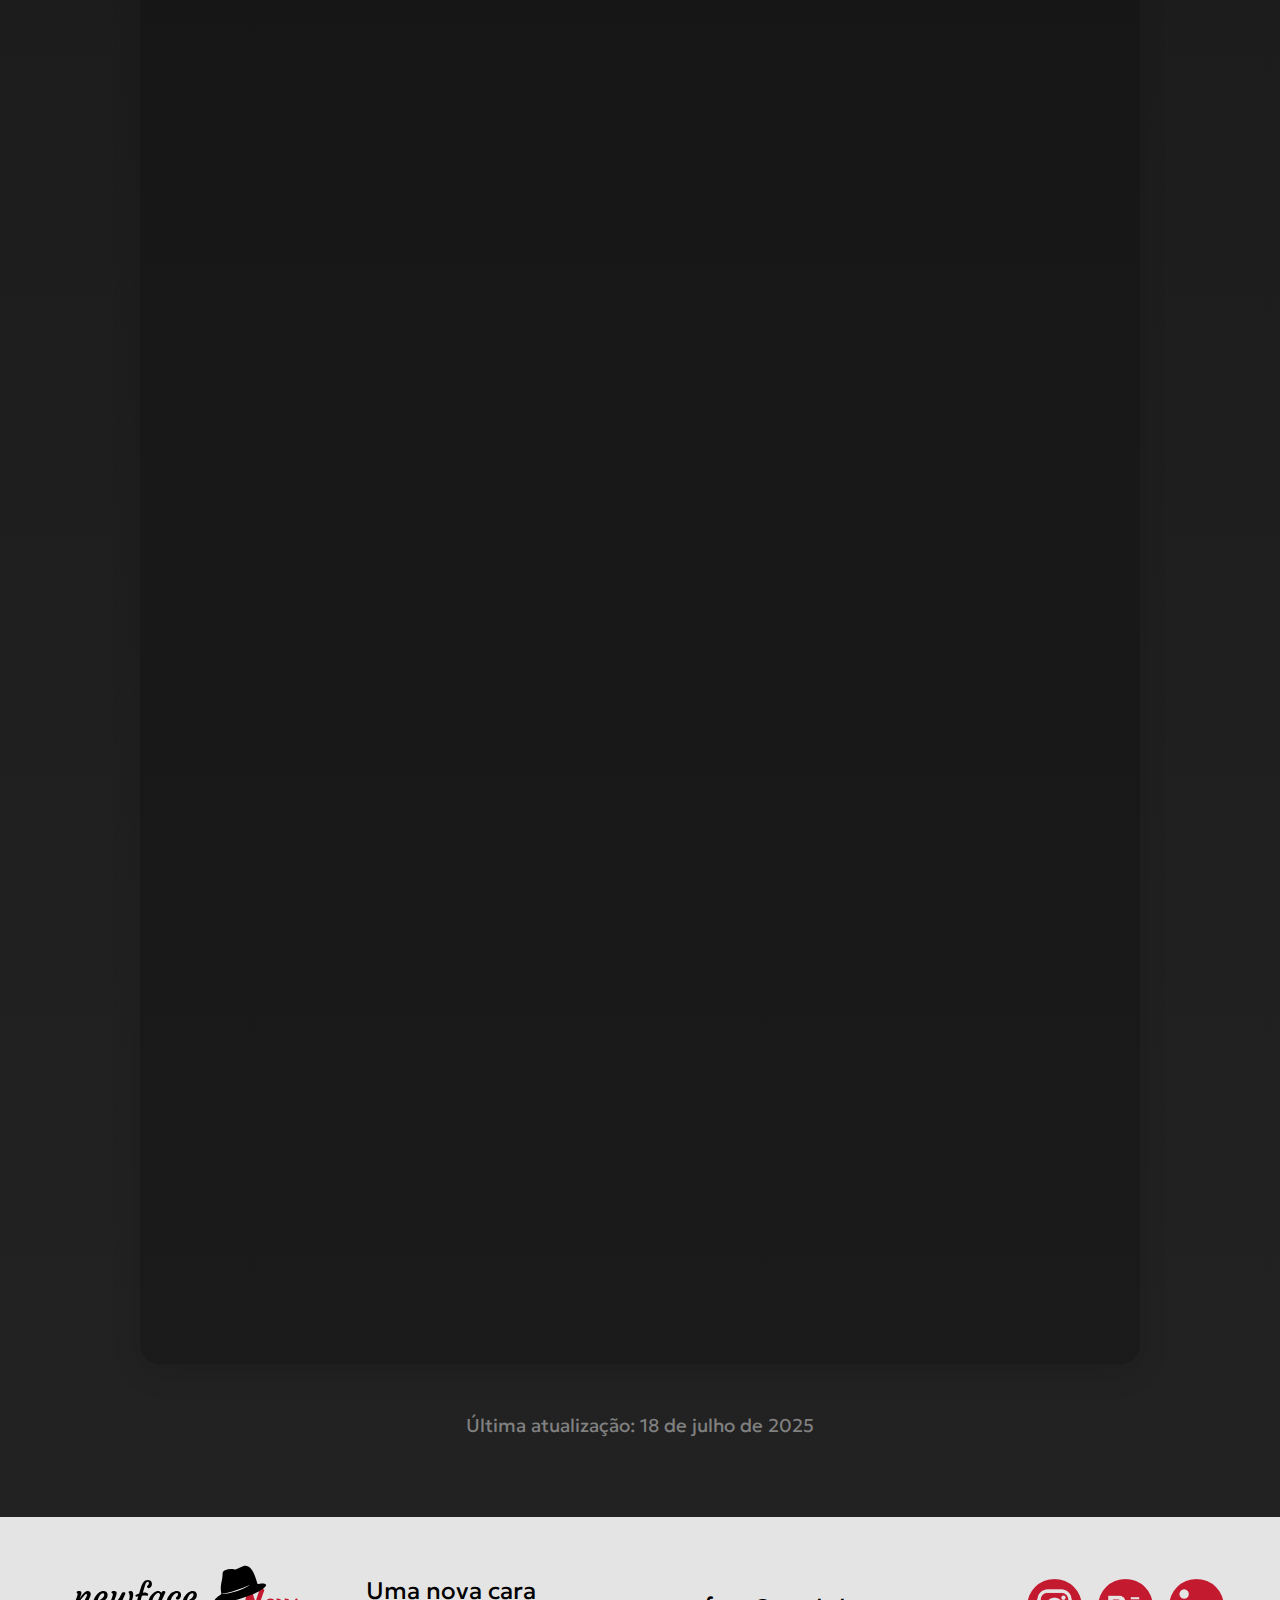
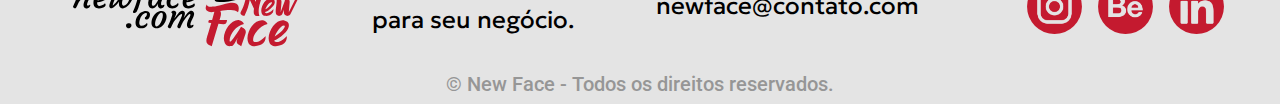
<file: termos-de-uso.html>
<!DOCTYPE html>
<html lang="pt-br">

<head>
  <meta charset="UTF-8">
  <meta name="viewport" content="width=device-width, initial-scale=1.0">
  <link rel="stylesheet" href="style.css">
  <link rel="stylesheet" href="https://cdnjs.cloudflare.com/ajax/libs/font-awesome/6.5.1/css/all.min.css">
  <link rel="preconnect" href="https://fonts.googleapis.com">
  <link rel="preconnect" href="https://fonts.gstatic.com" crossorigin>
  <link href="https://fonts.googleapis.com/css2?family=Oswald:wght@200..700&family=Roboto:ital,wght@0,100..900;1,100..900&display=swap" rel="stylesheet">
  <link rel="preconnect" href="https://fonts.googleapis.com">
  <link rel="preconnect" href="https://fonts.gstatic.com" crossorigin>
  <link href="https://fonts.googleapis.com/css2?family=Geologica:wght@100..900&family=Oswald:wght@200..700&family=Roboto:ital,wght@0,100..900;1,100..900&display=swap" rel="stylesheet">
  <title>Termos de Uso - New Face</title>
</head>

<body style="background-color: #1a1a1a;">
  <Header class="header">
    <nav>
      <a class="logo" href="index.html">
        <img src="imgs/logo-chapeu.svg" alt="Logo da Empresa">
      </a>
      <div class="menu-btn">
        <div class="menu-btn__burger"></div>
      </div>
      <ul class="menu-list">
        <li><a href="index.html" class="active">Home</a></li>
        <li><a href="portifólio.html">Portifólio</a></li>
        <li><a href="servicos.html">Serviços</a></li>
        <li><a href="sobre.html">Sobre</a></li>
        <li><a href="contato.html">Contato</a></li>
      </ul>
    </nav>
  </Header>
  <main>
    <section class="termos-section">
      <div class="conteudo-servicos">
        <h1 class="titulo-servicos" data-animate>Termos de Uso</h1>
      </div>

      <div class="conteudo-servicos">
        <div class="texto-servico-pacotes" data-animate>
          <p>Este documento estabelece os termos e condições para utilização dos serviços oferecidos pela New Face.</p>
        </div>
      </div>

      <div class="termos-container">
        <div class="termo-item" data-animate>
          <h2>1. Aceitação dos Termos</h2>
          <p>Ao contratar nossos serviços, você automaticamente concorda com todos os termos e condições estabelecidos neste documento, que poderá ser atualizado periodicamente sem aviso prévio. É de responsabilidade do cliente verificar periodicamente os termos vigentes.</p>
        </div>

        <div class="termo-item" data-animate>
          <h2>2. Descrição dos Serviços</h2>
          <p>A New Face oferece serviços de design gráfico, marketing digital, desenvolvimento de identidade visual, criação de posts para mídias sociais, edição de vídeos, entre outros serviços relacionados. Os detalhes específicos de cada serviço contratado serão acordados individualmente por meio de propostas comerciais e/ou contratos específicos.</p>
        </div>

        <div class="termo-item" data-animate>
          <h2>3. Prazos e Entregas</h2>
          <p>Os prazos de entrega variam de acordo com o pacote ou serviço contratado e são contados em dias úteis a partir da aprovação do briefing e do primeiro pagamento. A New Face se compromete a cumprir os prazos estabelecidos, desde que todas as informações necessárias sejam fornecidas pelo cliente dentro dos prazos solicitados.</p>
          <p>Os prazos poderão ser estendidos caso haja atraso no envio de materiais, informações ou aprovações por parte do cliente, ou em casos de força maior.</p>
        </div>

        <div class="termo-item" data-animate>
          <h2>4. Política de Revisões</h2>
          <p>Cada pacote inclui um número específico de revisões (3, 5 ou 10, dependendo do pacote contratado). Revisões adicionais serão cobradas separadamente. As solicitações de revisão devem ser feitas de forma clara e objetiva, de preferência em um único documento ou mensagem, para facilitar a compreensão e execução.</p>
          <p>As revisões só poderão ser solicitadas dentro do prazo de 7 dias após a entrega do material. Após este período, serão consideradas como novos serviços e cobradas separadamente.</p>
        </div>

        <div class="termo-item" data-animate>
          <h2>5. Pagamentos</h2>
          <p>Os valores e condições de pagamento serão definidos na proposta comercial. Para pacotes, trabalhamos com 50% de entrada e 50% na entrega, ou pagamento integral com desconto.</p>
          <p>Em caso de atraso no pagamento, a New Face se reserva o direito de suspender os serviços até a regularização. Pagamentos em atraso estão sujeitos a juros de 1% ao mês e multa de 2% sobre o valor total.</p>
        </div>

        <div class="termo-item" data-animate>
          <h2>6. Cancelamento</h2>
          <p>O cancelamento de serviços já iniciados está sujeito a cobrança proporcional ao trabalho realizado até o momento do cancelamento, com valor mínimo de 30% do total contratado.</p>
          <p>A New Face se reserva o direito de cancelar o contrato em caso de violação dos termos estabelecidos ou impossibilidade de cumprimento do serviço por fatores externos.</p>
        </div>

        <div class="termo-item" data-animate>
          <h2>7. Direitos Autorais e Propriedade Intelectual</h2>
          <p>Os direitos autorais dos materiais criados são transferidos para o cliente apenas após o pagamento integral do serviço. Até a quitação total, a propriedade intelectual permanece com a New Face.</p>
          <p>A New Face se reserva o direito de utilizar os trabalhos em seu portfólio, caso de estudo ou material promocional, a menos que acordado o contrário por escrito.</p>
          <p>O cliente é responsável por garantir que possui os direitos necessários sobre qualquer material fornecido para uso nos projetos (textos, imagens, logos, etc.).</p>
        </div>

        <div class="termo-item" data-animate>
          <h2>8. Confidencialidade</h2>
          <p>A New Face se compromete a manter confidencialidade sobre informações estratégicas ou sensíveis compartilhadas pelo cliente durante a execução dos serviços.</p>
        </div>

        <div class="termo-item" data-animate>
          <h2>9. Limitação de Responsabilidade</h2>
          <p>A New Face não se responsabiliza por prejuízos indiretos, lucros cessantes ou danos consequenciais relacionados aos serviços prestados.</p>
          <p>Não nos responsabilizamos por erros ortográficos ou de informações que tenham sido aprovados pelo cliente nas revisões ou pela performance comercial dos materiais produzidos.</p>
        </div>

        <div class="termo-item" data-animate>
          <h2>10. Contato</h2>
          <p>Para esclarecimentos, dúvidas ou sugestões relacionadas a estes termos, entre em contato através do email newface@contato.com ou pelos canais disponíveis em nossa página de contato.</p>
        </div>
      </div>

      <div class="conteudo-servicos">
        <p class="ultima-atualizacao">Última atualização: 18 de julho de 2025</p>
      </div>
    </section>
  </main>
  <footer class="footer">
    <div class="footer-container">
      <div class="footer-content">
        <!-- Logo do site -->
        <div class="footer-logo">
          <h1><a href="#"><img src="imgs/footer/site-newface2.svg" alt="Logo"></a></h1>
        </div>

        <!-- Frase do site -->
        <div class="footer-phrase">
          <p>Uma nova cara <br> para seu negócio.</p>
        </div>

        <!-- Email -->
        <div class="footer-email">
          <p>newface@contato.com</p>
        </div>

        <!-- Redes sociais -->
        <div class="footer-social">
          <a href="#"><img src="imgs/footer/instagram.png" alt="Instagram" class="social-media-icon"></a>
          <a href="#"><img src="imgs/footer/behance.png" alt="Behance" class="social-media-icon"></a>
          <a href="#"><img src="imgs/footer/linkedin.png" alt="LinkedIn" class="social-media-icon"></a>
        </div>
      </div>

      <!-- Copy -->
      <div class="footer-copy">
        <p>© New Face - Todos os direitos reservados.</p>
      </div>
    </div>
  </footer>
  <div id="whatsapp-button" class="whatsapp-button">
    <a href="https://wa.me/5535999269734?text=Olá,%20gostaria%20de%20saber%20mais%20sobre%20seus%20serviços" target="_blank" rel="noopener noreferrer" title="Fale conosco pelo WhatsApp">
      <i class="fab fa-whatsapp"></i>
    </a>
  </div>
  <div id="back-to-top" class="back-to-top">
    <i class="fas fa-chevron-up"></i>
  </div>
  <script src="backToTop.js"></script>
  <script src="script.js"></script>
  <script src="menu.js"></script>
  <script src="scrol.js"></script>
  <script src="active-menu.js"></script>
  <script src="form-handler.js"></script>
</body>

</html>
</file>
<file: style.css>
:root {
  --cor-primaria: #c9273a;
  --cor-primaria-hover: #a8192b;
  --cor-primaria-active: #580811;
  --cor-fundo-cinza: #1a1a1a;
  --cor-branco: #e4e4e4;
}

* {
  margin: 0;
  padding: 0;
  box-sizing: border-box;
}

body {
  background-image: url("imgs/wavey-fingerprint.svg");
}

html {
  scroll-behavior: smooth;
}

.carousel-slide a {
  text-decoration: none;
  font-family: "geologica", sans-serif;
}

.box a {
  text-decoration: none;
  font-family: "geologica", sans-serif;
}

.chamada a {
  text-decoration: none;
  font-family: "geologica", sans-serif;
}

@font-face {
  font-family: "Baltore";
  src: url("./fonts/baltore.ttf") format("truetype");
  font-weight: normal;
  font-style: normal;
}

/* Efeitos de fade */
@keyframes fade-up {
  0% {
    opacity: 0;
    transform: translatey(30px) scale(0.9);
  }
  100% {
    opacity: 1;
    transform: translateY(0px) scale(1);
  }
}

@keyframes fade-down {
  0% {
    opacity: 0;
    transform: translatey(-100px) scale(0.8);
  }
  100% {
    opacity: 1;
    transform: translateY(0px) scale(1);
  }
}

@keyframes fade-in-left {
  0% {
    opacity: 0;
    transform: translateX(-100px) scale(0.8);
  }
  100% {
    opacity: 1;
    transform: translateX(0px) scale(1);
  }
}

@keyframes fade-in-right {
  0% {
    opacity: 0;
    transform: translateX(100px) scale(0.8);
  }
  100% {
    opacity: 1;
    transform: translateX(0px) scale(1);
  }
}

.menu-list {
  display: flex;
  list-style: none;
  align-items: center;
  justify-content: center; /* Centraliza horizontalmente */
  margin: 0 auto; /* Centraliza o elemento em si */
  gap: 32px; /* Espaçamento uniforme entre itens */
}

.menu-list li a.active::after {
  width: 100%;
}

.menu-list li a::after {
  content: "";
  width: 0%;
  height: 3px;
  background-color: #c41a2f;
  position: absolute;
  bottom: 4px;
  left: 0;
}

.menu-list a:hover::after {
  width: 100%;
  transition: width 0.4s;
}

.menu-list li {
  letter-spacing: 3px;
  margin-left: 0; /* Remove a margem esquerda que estava causando desalinhamento */
}

.menu-list li a {
  text-decoration: none;
  color: rgb(66, 66, 66);
  transition: 0.3s;
  font-size: 16pt;
  position: relative;
}

/* Estilo para o link ativo (Home) */
.menu-list li a.active {
  color: black;
}

/* Efeito hover nos outros links */
.menu-list li a:hover {
  color: black;
}

.logo {
  display: flex;
  align-items: center;
  margin: 0; /* Remove margem padrão */
  transition: all 450ms ease-in-out;
}

.logo:hover {
  transform: scale(1.1);
  transition: all 300ms ease-in-out;
}

.logo img {
  width: 70px;
  height: auto;
  border-radius: 0;
}

nav {
  position: fixed; /* Fixa o menu no topo */
  top: 20px;
  left: 50%;
  transform: translateX(-50%); /* Ajusta o posicionamento */
  width: 98%; /* Garante que ocupe toda a largura */
  display: flex;
  justify-content: space-between;
  align-items: center;
  font-family: "Baltore", sans-serif;
  background-color: rgb(228, 228, 228); /* Adiciona transparência sutil */
  height: 9vh;
  padding: 0 2%; /* Reduz o padding lateral */
  z-index: 1000; /* Garante que fique acima de outros elementos */
  box-shadow: 0 10px 50px rgba(0, 0, 0, 0.8), 0 -50px 50px rgba(0, 0, 0, 0.8);
  border-radius: 16px;
}

main {
  padding-top: calc(9vh + 20px); /* Altura do nav + espaço extra */
}

.menu-btn {
  display: none;
  cursor: pointer;
  font-size: 24px;
  color: white;
}

@media (max-width: 768px) {
  .logo img {
    width: 50px;
    height: auto;
    border-radius: 0;
  }

  nav {
    padding: 0 5%;
    width: 94%;
  }

  .menu-btn {
    display: block;
    z-index: 1001;
    color: black;
  }

  .menu-btn__burger {
    width: 30px;
    height: 3px;
    background: black;
    border-radius: 5px;
    transition: all 0.3s ease-in-out;
    position: relative;
  }

  .menu-btn__burger::before,
  .menu-btn__burger::after {
    content: "";
    position: absolute;
    width: 30px;
    height: 3px;
    background: black;
    border-radius: 5px;
    transition: all 0.3s ease-in-out;
  }

  .menu-btn__burger::before {
    transform: translateY(-10px);
  }

  .menu-btn__burger::after {
    transform: translateY(10px);
  }

  /* Animação para X */
  .menu-btn.active .menu-btn__burger {
    background: transparent;
  }

  .menu-btn.active .menu-btn__burger::before {
    transform: rotate(45deg);
  }

  .menu-btn.active .menu-btn__burger::after {
    transform: rotate(-45deg);
  }

  .menu-list {
    position: fixed;
    top: -100vh; /* Começa fora da tela, no topo */
    left: 65%; /* Centraliza horizontalmente */
    transform: translateX(-50%); /* Completa a centralização */
    width: 70%;
    height: 100vh;
    background-color: rgb(228, 228, 228, 0.9);
    flex-direction: column;
    justify-content: start;
    padding-top: 100px;
    border-radius: 16px;
    gap: 2rem;
    opacity: 0; /* Começa invisível */
    transition: top 0.3s ease, opacity 0.3s ease; /* Adiciona transição para opacity */
    transition-delay: 0s, 0.1s; /* Delay na opacidade */
  }

  .menu-list.active {
    top: 0;
    opacity: 1; /* Torna visível */
  }

  .menu-list li {
    margin: 0;
  }

  .menu-list li a {
    font-size: 1.2rem;
  }
}

.slide-link {
  display: block;
  width: 100%;
  height: 100%;
  cursor: pointer;
}

.carousel-section {
  width: 88%;
  margin: 20px auto;
}

.carousel-container {
  position: relative;
  width: 100%;
  aspect-ratio: 8/3;
  overflow: hidden;
  opacity: 0;
  transform: translateY(-50px);
  transition: all 2s ease;
}

.carousel-container.active {
  opacity: 1;
  transform: translateY(0);
}

.carousel-track {
  position: relative;
  height: 100%;
  width: 100%;
}

.carousel-slide {
  position: absolute;
  top: 0px;
  left: 0;
  width: 100%;
  height: 100%;
  opacity: 0;
  transition: opacity 0.5s ease;
}

.carousel-slide.ativo {
  opacity: 1;
}

.carousel-slide img {
  width: 100%;
  height: 100%;
  object-fit: cover;
  border-radius: 50px;
}

.carousel-button {
  position: absolute;
  top: 50%;
  transform: translateY(-50%);
  background: rgba(0, 0, 0, 0.5);
  color: white;
  border: none;
  width: 40px;
  height: 40px;
  border-radius: 50%;
  cursor: pointer;
  z-index: 2;
}

.carousel-button.prev {
  left: 20px;
}

.carousel-button.next {
  right: 20px;
}

.carousel-nav {
  position: absolute;
  bottom: 20px;
  left: 50%;
  transform: translateX(-50%);
  display: flex;
  gap: 10px;
}

.nav-indicator {
  width: 12px;
  height: 12px;
  border-radius: 50%;
  border: none;
  background: rgba(255, 255, 255, 0.5);
  cursor: pointer;
}

.nav-indicator.active {
  background: white;
}

img {
  max-width: 100%;
  display: block;
  border-radius: 40px;
}

/* Defina uma regra comum para transições */
.quadrante1 a img,
.quadrante2 a img,
.quadrante3 a img {
  transition: all 300ms ease-in-out;
}

.quadrante1 a:hover img,
.quadrante2 a:hover img,
.quadrante3 a:hover img {
  transform: scale(1.03);
  box-shadow: rgba(0, 0, 0, 0.3) 0px 6px 12px, rgba(0, 0, 0, 0.3) 0px 6px 36px;
}

.box1,
.box7 {
  /* mantenha os nomes originais no HTML */
  opacity: 0;
  transform: translateX(-100px);
  transition: all 2s ease;
}

.box3 {
  opacity: 0;
  transform: translateX(-100px);
  transition: all 2.5s ease;
}

.box4 {
  opacity: 0;
  transform: translateX(-50px);
  transition: all 2s ease;
}

.box5 {
  opacity: 0;
  transform: translateX(50px);
  transition: all 2s ease;
}

.box2,
.box8 {
  opacity: 0;
  transform: translateX(100px);
  transition: all 2s ease;
}

.box6 {
  opacity: 0;
  transform: translateX(100px);
  transition: all 2.5s ease;
}

.box1.active,
.box2.active,
.box3.active,
.box4.active,
.box5.active,
.box6.active,
.box7.active,
.box8.active {
  opacity: 1;
  transform: translateX(0);
}

.quadrante1 {
  width: 88%;
  display: flex;
  justify-content: center;
  flex: 1 1 528px;
  gap: 20px;
  margin: 20px auto 20px;
  flex-wrap: wrap;
}

.quadrante1 > div {
  flex: 1 1 320px;
}

.quadrante2 {
  width: 88%;
  display: flex;
  flex: 1 1 528px;
  justify-content: center;
  gap: 20px;
  margin: 20px auto 20px;
  flex-wrap: wrap;
}

.quadrante2 > div {
  flex: 1 1 120px;
}

.quadrante3 {
  width: 88%;
  flex: 1 1 528px;
  justify-content: center;
  display: flex;
  gap: 20px;
  margin: 20px auto 20px;
  flex-wrap: wrap;
}

.quadrante3 > div {
  flex: 1 1 320px;
}

.retangulo2 {
  width: 88%;
  display: flex;
  margin: 20px auto 20px;
  position: relative;
  opacity: 0;
  transform: translateY(50px);
  transition: all 2s ease;
}

.retangulo2.active {
  opacity: 1;
  transform: translateY(0);
}

.botao {
  position: absolute; /* Faz o botão ficar sobre a imagem */
  left: 10%;
  bottom: 8%;
  background-color: #c41a2f;
  color: white;
  font-size: 25px;
  padding: 12px 24px;
  border: none;
  border-radius: 8px;
  cursor: pointer;
  transition: 0.3s;
  box-shadow: rgba(0, 0, 0, 0.25) 0px 54px 55px,
    rgba(0, 0, 0, 0.12) 0px -12px 30px, rgba(0, 0, 0, 0.12) 0px 4px 6px,
    rgba(0, 0, 0, 0.17) 0px 12px 13px, rgba(0, 0, 0, 0.09) 0px -3px 5px;
}

/* Efeito ao passar o mouse */
.botao:hover {
  background-color: #c9273a; /* Azul mais escuro */
  transform: scale(1.05);
}

/* Efeito ao clicar */
.botao:active {
  background-color: #580811;
  transform: scale(0.95);
}

.slide-button {
  position: absolute;
  left: 13%;
  bottom: 15%;
  background-color: #c41a2f;
  color: white;
  font-size: 24px;
  padding: 12px 26px;
  border: none;
  border-radius: 8px;
  cursor: pointer;
  transition: 0.3s;
  box-shadow: rgba(0, 0, 0, 0.25) 0px 54px 55px,
    rgba(0, 0, 0, 0.12) 0px -12px 30px, rgba(0, 0, 0, 0.12) 0px 4px 6px,
    rgba(0, 0, 0, 0.17) 0px 12px 13px, rgba(0, 0, 0, 0.09) 0px -3px 5px;
  z-index: 3;
}

.slide-button:hover {
  background-color: #c9273a;
  transform: scale(1.05);
}

.slide-button:active {
  background-color: #580811;
  transform: scale(0.95);
}

/* Footer Styles */
.footer {
  background-color: rgb(228, 228, 228);
  padding: 3rem 0 0.5rem 0;
  font-family: "geologica", sans-serif;
  line-height: 1.2;
  font-size: 18pt;
}

.footer-container {
  max-width: 1200px;
  margin: 0 auto;
  padding: 0 1rem;
}

.footer-content {
  display: grid;
  grid-template-columns: repeat(4, 1fr);
  gap: 2rem;
  align-items: center;
}

.footer-logo img {
  max-width: 100%;
  height: auto;
}

.footer-phrase p {
  margin-left: 10px;
  white-space: pre;
}

.footer-email p {
  margin: 0;
}

.footer-social {
  display: flex;
  gap: 1rem;
  justify-content: flex-end;
}

.social-media-icon {
  width: 55px;
  height: 55px;

  transition: transform 300ms ease-in-out;
}

.social-media-icon:hover {
  transform: scale(1.1);
}

.footer-copy {
  text-align: center;
  margin-top: 0.5rem;
  padding-top: 1rem; /* Espaço acima do texto */
}

.footer-copy p {
  margin: 0;
  font-family: "Roboto", sans-serif;
  font-weight: 500;
  color: #969696;
  font-size: 15pt;
}

.back-to-top {
  position: fixed;
  bottom: 30px;
  right: 30px;
  width: 50px;
  height: 50px;
  background-color: #c41a2f;
  color: white;
  border-radius: 50%;
  display: flex;
  justify-content: center;
  align-items: center;
  cursor: pointer;
  opacity: 0;
  visibility: hidden;
  transition: all 0.3s ease;
  z-index: 1000;
  box-shadow: 0 4px 10px rgba(0, 0, 0, 0.3);
}

.back-to-top.show {
  opacity: 1;
  visibility: visible;
}

.back-to-top:hover {
  background-color: #c9273a;
  transform: translateY(-3px);
}

.back-to-top i {
  font-size: 20px; /* Ajuste o tamanho do ícone */
}

@media (max-width: 768px) {
  .footer-content {
    grid-template-columns: 1fr;
    text-align: center;
    gap: 1.5rem;
  }

  .footer-social {
    justify-content: center;
  }

  .social-media-icon {
    width: 45px;
    height: 45px;
  }

  .footer {
    font-size: 16pt;
  }
}

@media (max-width: 750px) {
  .slide-button {
    font-size: 15px;
    padding: 8px 16px;
    bottom: 14%;
    box-shadow: rgba(0, 0, 0, 0.25) 0px 54px 55px,
      rgba(0, 0, 0, 0.12) 0px -12px 30px, rgba(0, 0, 0, 0.12) 0px 4px 6px,
      rgba(0, 0, 0, 0.17) 0px 12px 13px, rgba(0, 0, 0, 0.09) 0px -3px 5px;
  }

  .botao {
    font-size: 15px;
    padding: 8px 16px;
    bottom: 14%;
    box-shadow: rgba(0, 0, 0, 0.25) 0px 54px 55px,
      rgba(0, 0, 0, 0.12) 0px -12px 30px, rgba(0, 0, 0, 0.12) 0px 4px 6px,
      rgba(0, 0, 0, 0.17) 0px 12px 13px, rgba(0, 0, 0, 0.09) 0px -3px 5px;
  }
}

@media (max-width: 750px) {
  .quadrante2 > div {
    flex: 1 1 240px;
  }
}

@media (max-width: 568px) {
  .quadrante2 > div {
    flex: 1 1 240px;
    max-width: 420px;
    max-height: 400px; /* Reduz a altura */
    margin: 0 auto; /* Centraliza o container */
  }

  .quadrante2 > div img {
    width: 100%; /* Garante que a imagem preencha o container */
    height: 100%; /* Garante que a imagem preencha o container */
    object-fit: cover; /* Mantém a proporção da imagem */
    margin: 0 auto; /* Centraliza o container */
  }
}

@media (max-width: 480px) {
  .carousel-section {
    width: 93%;
  }
  .carousel-container {
    aspect-ratio: 16/10;
    border-radius: 22px; /* Ajusta o border-radius para telas menores */
  }
  .carousel-slide img {
    border-radius: 22px;
  }

  .carousel-nav {
    bottom: 10px;
  }

  .nav-indicator {
    width: 8px;
    height: 8px;
  }

  .carousel-button {
    width: 30px;
    height: 30px;
  }

  .retangulo2 {
    width: 93%;
  }

  .retangulo2 img {
    aspect-ratio: 16/10;
    border-radius: 22px;
  }

  .quadrante1 > div {
    height: 250px;
    max-width: 350px;
    max-height: 210px; /* Reduz a altura */
    margin: 0 auto; /* Centraliza o container */
  }

  .quadrante1 > div img {
    width: 100%; /* Garante que a imagem preencha o container */
    height: 100%; /* Garante que a imagem preencha o container */
    object-fit: cover; /* Mantém a proporção da imagem */
    margin: 0 auto; /* Centraliza o container */
    border-radius: 20px;
  }

  .quadrante2 > div {
    flex: 1 1 240px;
    max-width: 350px;
    max-height: 210px; /* Reduz a altura */
    margin: 0 auto; /* Centraliza o container */
  }

  .quadrante2 > div img {
    width: 100%; /* Garante que a imagem preencha o container */
    height: 100%; /* Garante que a imagem preencha o container */
    object-fit: cover; /* Mantém a proporção da imagem */
    margin: 0 auto; /* Centraliza o container */
    border-radius: 20px;
  }

  .quadrante3 > div {
    height: 250px;
    max-width: 350px;
    max-height: 210px; /* Reduz a altura */
    margin: 0 auto; /* Centraliza o container */
  }

  .quadrante3 > div img {
    width: 100%; /* Garante que a imagem preencha o container */
    height: 100%; /* Garante que a imagem preencha o container */
    object-fit: cover; /* Mantém a proporção da imagem */
    margin: 0 auto; /* Centraliza o container */
    border-radius: 20px;
  }

  .footer {
    padding: 1.5rem 0;
  }

  .social-media-icon {
    width: 35px;
    height: 35px;
  }

  .footer-copy p {
    font-size: 12pt;
  }
}

@media (max-width: 480px) {
  .box1 {
    opacity: 0;
    transform: translateX(-20px);
    transition: all 2s ease;
  }

  .box1.active {
    opacity: 1;
    transform: translateX(0);
  }

  .box2 {
    opacity: 0;
    transform: translateX(20px);
    transition: all 2s ease;
  }

  .box2.active {
    opacity: 1;
    transform: translateX(0);
  }

  .box3 {
    opacity: 0;
    transform: translateX(-20px);
    transition: all 2.5s ease;
  }

  .box3.active {
    opacity: 1;
    transform: translateX(0);
  }

  .box4 {
    opacity: 0;
    transform: translateX(-10px);
    transition: all 2s ease;
  }

  .box4.active {
    opacity: 1;
    transform: translateX(0);
  }

  .box5 {
    opacity: 0;
    transform: translateX(10px);
    transition: all 2s ease;
  }

  .box5.active {
    opacity: 1;
    transform: translateX(0);
  }

  .box6 {
    opacity: 0;
    transform: translateX(20px);
    transition: all 2s ease;
  }

  .box6.active {
    opacity: 1;
    transform: translateX(0);
  }

  .box7 {
    opacity: 0;
    transform: translateX(-20px);
    transition: all 2s ease;
  }

  .box7.active {
    opacity: 1;
    transform: translateX(0);
  }

  .box8 {
    opacity: 0;
    transform: translateX(20px);
    transition: all 2s ease;
  }

  .box8.active {
    opacity: 1;
    transform: translateX(0);
  }
}

/* -----------------SOBRE----------------- */

.apresentacao {
  display: flex;
  margin-top: 5px;
  background: white;
  background-size: cover;
  justify-content: center;
  align-items: center;
  flex-direction: column;
  width: 100%;
  height: 28vh;
  position: relative; /* Adicione position relative para conter o ::before */
  overflow: hidden; /* Para garantir que o ::before não vaze para fora */
}

.apresentacao::before {
  content: "";
  position: absolute;
  top: 0;
  left: 0;
  width: 100%;
  height: 100%;
  background: url("imgs/121.jpg") no-repeat center;
  background-size: cover;
  opacity: 0.2; /* Reduzi a opacidade para 0.1 (10%) */
  z-index: 0;
}

.retangulo-apre,
.autor {
  position: relative;
  z-index: 1; /* Garante que o conteúdo fique acima do fundo */
}

.retangulo-apre {
  font-family: "Baltore", sans-serif;
  color: #c41a2f;
  font-size: 28pt;
}

.autor {
  font-size: 22pt;
}

.retangulo-apre h1 {
  line-height: 1; /* Valor menor reduz o espaçamento vertical */
}

.retangulo-apre p {
  line-height: 1.2;
  text-align: end;
}

/* Estilos base para o container de slides */
.slider-container {
  position: relative;
  width: 100%;
  height: 100%;
  overflow: hidden;
}

/* Estilo base para os itens do slider */
.slider-item {
  position: absolute;
  width: 100%;
  height: 100%;
  display: flex;
  justify-content: center;
  align-items: center;
  opacity: 0;
  transform: translateX(100px);
  transition: opacity 0.8s ease, transform 0.8s ease;
}

/* Item ativo */
.slider-item.active {
  opacity: 1;
  transform: translateX(0);
}

/* Item saindo */
.slider-item.leaving {
  opacity: 0;
  transform: translateX(-100px);
  transition: opacity 0.8s ease, transform 0.8s ease;
}

/* Estilos para o logo na apresentação */
.logo-container {
  display: flex;
  flex-direction: column;
  align-items: center;
  text-align: center;
}

.logo-newface-slider {
  width: 200px;
  height: auto;
  margin-bottom: 10px;
}

.sobre-mim {
  display: flex;
  flex-direction: column; /* Altera para uma coluna para colocar o título acima */
  width: 100%;
  min-height: 75vh;
  position: relative;
  overflow: hidden;
  padding: 40px 20px;
}

.titulo-sobre {
  font-family: "Baltore", sans-serif;
  letter-spacing: 2px;
  color: #ffffff;
  font-size: 26pt;
  text-align: center; /* Centraliza o texto */
  width: 100%; /* Ocupa toda a largura */
  opacity: 0;
  transform: translateY(-50px);
  transition: all 1.5s ease;
}

.titulo-sobre.active {
  opacity: 1;
  transform: translateY(0);
}

.conteudo-sobre {
  display: flex;
  justify-content: center;
  align-items: center;
  gap: 50px;
  width: 100%;
}

.imagem-container {
  display: flex;
  justify-content: center;
  align-items: center;
}

.imagem-autor {
  max-width: 400px;
  max-height: 400px;
  margin-bottom: 12px;
  border-radius: 40%;
  object-fit: cover;
  opacity: 0;
  transform: translateX(-500px);
  transition: all 1.5s ease;
}

.imagem-autor.active {
  opacity: 1;
  transform: translateX(0);
}

.texto-sobre {
  color: white;
  font-family: "Geologica", sans-serif;
  line-height: 1.6;
  font-size: 15pt;
  max-width: 800px;
  opacity: 0;
  transform: translateX(500px);
  transition: all 1.5s ease;
}

.texto-sobre.active {
  opacity: 1;
  transform: translateX(0);
}

.citacao {
  width: 100%;
  text-align: center;
  margin-top: 96px; /* Espaço entre o conteúdo-sobre e a citação */
  margin-bottom: 20px; /* Espaço entre a citação e o rodapé */
  opacity: 0;
  transform: translateY(50px);
  transition: all 2s ease;
}

.citacao.active {
  opacity: 1;
  transform: translateY(0);
}

.citacao h3 {
  letter-spacing: 2px;
  line-height: 1.2;
  color: #ffffff;
  font-family: "Baltore", sans-serif;
  font-size: 24pt;
  margin: 0;
}

.sobre-newface {
  display: flex;
  background: white;
  flex-direction: column;
  width: 100%;
  min-height: 70vh; /* Deixe a altura ser determinada pelo conteúdo */
  position: relative;
  overflow: hidden;
  padding: 80px 40px;
  justify-content: center;
  align-items: center;
  clip-path: polygon(0 0, 100% 5%, 100% 100%, 0 95%);
}

.sobre-newface::before {
  content: "";
  position: absolute;
  top: 0;
  left: 0;
  width: 100%;
  height: 100%;
  background: url("imgs/121.jpg") no-repeat center;
  background-size: cover;
  opacity: 0.2; /* Reduzi a opacidade para 0.1 (10%) */
  z-index: -1;
}

.titulo-sobre-newface {
  letter-spacing: 2px;
  font-family: "Baltore", sans-serif;
  color: #181717; /* Preto para fundo branco */
  font-size: 28pt;
  text-align: center;
  width: 100%;
  opacity: 0;
  transform: translateY(50px);
  transition: all 2s ease;
}

.titulo-sobre-newface.active {
  opacity: 1;
  transform: translateY(0);
}

.conteudo-sobre-newface {
  display: flex;
  justify-content: center;
  align-items: center;
  gap: 100px;
  width: 100%;
}

.imagem-container-newface {
  display: flex;
  justify-content: center;
  align-items: center;
}

.imagem-newface {
  width: 350px; /* Defina uma largura fixa */
  height: auto; /* Mantenha a proporção */
  max-width: 350px;
  max-height: 350px;
  border-radius: 0;
  object-fit: contain; /* 'contain' é melhor para SVGs */
  opacity: 0;
  transform: translateX(500px);
  transition: all 2s ease;
}

.imagem-newface.active {
  opacity: 1;
  transform: translateX(0);
}

.texto-sobre-newface {
  color: #181717;
  font-family: "Geologica", sans-serif;
  line-height: 1.6;
  font-size: 15pt;
  max-width: 800px;
  opacity: 0;
  transform: translateX(-500px);
  transition: all 2s ease;
}

.texto-sobre-newface.active {
  opacity: 1;
  transform: translateX(0);
}

.diferencial {
  margin-bottom: 50px;
}

.titulo-diferencial {
  letter-spacing: 2px;
  font-family: "Baltore", sans-serif;
  color: white; /* Preto para fundo branco */
  font-size: 28pt;
  text-align: center;
  margin-top: 50px; /* Espaço entre o conteúdo-sobre e a citação */
  line-height: 1.1;
  width: 100%;
  opacity: 0;
  transform: translateX(-500px);
  transition: all 2.2s ease;
}

.titulo-diferencial.active {
  opacity: 1;
  transform: translateX(0);
}

.titulo-diferencial2 {
  letter-spacing: 2px;
  font-family: "Baltore", sans-serif;
  color: #c41a2f; /* Preto para fundo branco */
  font-size: 28pt;
  text-align: center;
  line-height: 1.1;
  width: 100%;
  margin-bottom: 30px;
  opacity: 0;
  transform: translateX(500px);
  transition: all 2.2s ease;
}

.titulo-diferencial2.active {
  opacity: 1;
  transform: translateX(0);
}

.retangulo-diferencial {
  display: flex;
  flex-direction: column;
  max-width: 90%;
  min-height: auto; /* Deixe a altura ser determinada pelo conteúdo */
  position: relative;
  overflow: hidden;
  padding: 40px 20px;
  justify-content: center;
  border-radius: 30px;
  align-items: center;
  opacity: 0;
  transform: translateY(50px);
  transition: all 2.8s ease;
}

.retangulo-diferencial.active {
  opacity: 1;
  transform: translateY(0);
}

.texto-diferencial {
  color: white;
  font-family: "Geologica", sans-serif;
  text-align: center;
  font-size: 15pt;
  max-width: 1095px;
}

.valores {
  margin-top: 50px;
  margin-bottom: 50px;
  display: flex;
  flex-direction: row;
  justify-content: center;
  flex-wrap: wrap;
  gap: 40px;
  align-items: stretch; /* Garante que todos os itens tenham a mesma altura */
  width: 100%;
  padding: 20px;
}

.valor-itens {
  background-color: #1a1a1a;
  padding: 30px;
  border-radius: 30px;
  display: flex;
  flex-direction: column;
  align-items: center;
  justify-content: flex-start; /* Alinha o conteúdo ao topo */
  text-align: center;
  max-width: 350px; /* Largura consistente */
  min-height: 400px; /* Altura mínima para todos os itens */
  transition: all 0.3s ease;
  box-sizing: border-box; /* Garante que padding e border não aumentem o tamanho */
  opacity: 0;
  transform: translateY(50px);
  transition: all 3s ease;
}
.valor-itens.active {
  opacity: 1;
  transform: translateY(0);
}

.missao {
  width: 80px;
  height: 80px;
  border-radius: 0;
  margin-bottom: 15px; /* Aumenta espaço entre ícone e título */
  transition: all 0.3s ease;
}

.titulo-valores {
  letter-spacing: 2px;
  font-family: "Baltore", sans-serif;
  color: white; /* Preto para fundo branco */
  font-size: 24pt;
  margin-top: 5px;
  margin-bottom: 20px; /* Mais espaço entre título e texto */
  width: 100%; /* Garante largura total */
}

.texto-valores {
  color: white;
  opacity: 0.8;
  font-family: "roboto", sans-serif;
  text-align: center;
  font-size: 15pt;
  flex-grow: 1; /* Permite que o texto ocupe o espaço disponível */
  width: 100%; /* Ocupa toda a largura disponível */
  display: flex;
  align-items: center; /* Centraliza verticalmente o texto */
  justify-content: center; /* Centraliza horizontalmente o texto */
}

.chamada {
  display: flex;
  flex-direction: column;
  align-items: center; /* Centraliza horizontalmente os itens */
  width: 100%;
  margin-top: 60px;
  margin-bottom: 60px;
}

.button {
  left: 50%;
  margin-top: 40px;
  display: inline-block;
  bottom: 8%;
  background-color: #c41a2f;
  color: white;
  font-size: 25px;
  padding: 12px 24px;
  border: none;
  border-radius: 8px;
  cursor: pointer;
  transition: 0.3s;
  box-shadow: rgba(0, 0, 0, 0.25) 0px 54px 55px,
    rgba(0, 0, 0, 0.12) 0px -12px 30px, rgba(0, 0, 0, 0.12) 0px 4px 6px,
    rgba(0, 0, 0, 0.17) 0px 12px 13px, rgba(0, 0, 0, 0.09) 0px -3px 5px;
}

.button:hover {
  background-color: #c9273a; /* Azul mais escuro */
  transform: scale(1.05);
}

.button:active {
  background-color: #580811;
  transform: scale(0.95);
}

/* Responsividade para telas menores */
@media (max-width: 768px) {
  .titulo-sobre {
    font-size: 25pt; /* Tamanho menor em dispositivos móveis */
  }

  .titulo-sobre-newface {
    font-size: 25pt; /* Tamanho menor em dispositivos móveis */
  }

  .titulo-diferencial {
    font-size: 25pt; /* Tamanho menor em dispositivos móveis */
    line-height: 1.2; /* Ajusta o espaçamento entre linhas */
    transform: translateX(-20px);
  }

  .titulo-diferencial2 {
    font-size: 25pt; /* Tamanho menor em dispositivos móveis */
    line-height: 1.2; /* Ajusta o espaçamento entre linhas */
    transform: translateX(0px);
  }
  .conteudo-sobre {
    flex-direction: column; /* Empilha imagem e texto */
    gap: 30px;
  }

  .imagem-autor {
    max-width: 250px;
    max-height: 250px;
    transform: translateX(-20px);
  }

  .texto-sobre {
    font-size: 12pt;
    margin-left: 10px;
    transform: translateX(20px);
  }

  .citacao {
    margin-top: 30px; /* Reduz o espaçamento em telas menores */
  }

  .citacao h3 {
    font-size: 16pt; /* Texto menor em dispositivos móveis */
  }

  .conteudo-sobre-newface {
    flex-direction: column;
    gap: 30px;
    margin-bottom: 50px;
  }

  .imagem-newface {
    max-width: 200px;
    max-height: 200px;
    transform: translateX(-20px);
  }

  .texto-sobre-newface {
    font-size: 12pt;
    margin-left: 10px;
    transform: translateX(20px);
  }

  /* Modificações para posicionar o logo, título e texto corretamente */
  .sobre-newface {
    padding: 60px 20px 40px; /* Ajuste de padding para melhor espaçamento */
  }

  /* Inverta a ordem dos elementos na seção */
  .conteudo-sobre-newface {
    flex-direction: column;
    gap: 20px;
  }

  /* A imagem-container-newface vem primeiro */
  .imagem-container-newface {
    order: -1; /* Colocar a imagem primeiro */
    margin-bottom: 0; /* Sem margem adicional */
  }

  /* Oculte o título original */
  .sobre-newface > .titulo-sobre-newface {
    margin-bottom: 20px; /* Espaço após o título */
  }

  /* Adicione um título dentro do container da imagem */
  .imagem-container-newface {
    display: flex;
    flex-direction: column; /* Organiza verticalmente */
    align-items: center;
  }

  /* Adicione pseudo-elemento para o título estar abaixo da imagem */
  .imagem-container-newface::after {
    content: "SOBRE A NEW FACE";
    font-family: "Baltore", sans-serif;
    color: #000000;
    font-size: 22pt;
    text-align: center;
    margin-top: 20px; /* Espaço entre a imagem e o título */
    letter-spacing: 2px;
    order: 2; /* Coloca abaixo da imagem */
  }

  /* Mantenha o texto por último */
  .texto-sobre-newface {
    order: 3; /* Último item */
    font-size: 12pt;
    margin: 0 10px; /* Margem uniforme */
  }

  /* Oculta o título original */
  .titulo-sobre-newface {
    display: none;
  }

  .texto-diferencial {
    font-size: 12pt; /* Texto menor em dispositivos móveis */
    text-align: center;
  }

  .valores {
    flex-direction: column; /* Vertical em mobile */
    align-items: center;
  }

  .valor-item {
    max-width: 100%;
    margin-bottom: 30px;
  }

  .valor-itens {
    min-height: auto; /* Remove altura mínima em dispositivos móveis */
    max-width: 90%; /* Ocupa mais espaço na largura */
    padding: 25px; /* Reduz padding ligeiramente */
  }

  .missao {
    width: 60px;
    height: 60px;
  }

  .titulo-valores {
    font-size: 20pt;
    margin-bottom: 15px;
  }

  .texto-valores {
    font-size: 12pt;
  }

  .autor {
    font-size: 15pt;
  }

  .nome {
    font-size: 32pt;
  }

  .logo-newface-slider {
    width: 150px;
    height: auto;
  }
}

/* -----------------Serviço----------------- */

.servicos {
  background: linear-gradient(to bottom, #181717 0%, #222222 100%);
  display: flex;
  flex-direction: column;
  padding: 80px 20px;
  position: relative;
  overflow: hidden;
}

.servicos::before {
  content: "";
  position: absolute;
  top: 40px;
  left: -50px;
  width: 200px;
  height: 200px;
  border-radius: 50%;
  background: radial-gradient(rgba(196, 26, 47, 0.1), transparent 70%);
  z-index: 0;
}

.servicos::after {
  content: "";
  position: absolute;
  bottom: 40px;
  right: -50px;
  width: 250px;
  height: 250px;
  border-radius: 50%;
  background: radial-gradient(rgba(196, 26, 47, 0.08), transparent 70%);
  z-index: 0;
}

.titulo-servicos {
  letter-spacing: 2px;
  font-family: "Baltore", sans-serif;
  color: white; /* Preto para fundo branco */
  font-size: 32pt;
  text-align: center;
  width: 100%;
  opacity: 0;
  margin-top: 0;
  margin-bottom: 30px; /* Espaço entre o conteúdo-sobre e a citação */
  transform: translateY(50px);
  transition: all 1.5s ease;
  position: relative;
  z-index: 1;
}

.titulo-servicos:after {
  content: "";
  display: block;
  width: 250px;
  height: 5px;
  background-color: var(--cor-primaria);
  margin: 20px auto 0;
  border-radius: 2px;
}

.titulo-servicos.active {
  opacity: 1;
  transform: translateY(0);
}

.conteudo-servicos {
  display: flex;
  justify-content: center;
  align-items: center;
  width: 100%;
  position: relative;
  z-index: 1;
}

.conteudo-servicos h2 {
  padding: 0 20px;
}

.texto-servico {
  color: #d9d9d9;
  font-family: "Geologica", sans-serif;
  line-height: 1.7;
  font-size: 18pt;
  max-width: 1200px;
  text-align: center;
  opacity: 0;
  transform: translateY(50px);
  transition: all 2s ease;
  background-color: rgba(0, 0, 0, 0.2);
  padding: 40px;
  border-radius: 20px;
  box-shadow: 0 10px 30px rgba(0, 0, 0, 0.1);
}

.texto-servico.active {
  opacity: 1;
  transform: translateY(0);
}

.texto-servico h2 {
  font-family: "Baltore", sans-serif;
  color: white;
  font-size: 28pt;
  margin-bottom: 30px;
  line-height: 1.3;
}

.texto-servico h3 {
  font-family: "Geologica", sans-serif;
  color: #f1f1f1;
  font-size: 20pt;
  margin-top: 40px;
  line-height: 1.4;
}

.texto-servico p {
  margin-bottom: 20px;
  font-size: 16pt;
}

.strong1 {
  font-weight: bold;
  color: var(--cor-primaria);
  text-shadow: 0 0 5px rgba(196, 26, 47, 0.3);
}

.strong2 {
  font-style: italic;
  border-bottom: 1px solid rgba(255, 255, 255, 0.3);
  padding-bottom: 2px;
}

.destaque {
  color: var(--cor-primaria);
  font-weight: bold;
}

.texto-servico:hover .destaque::after {
  transform: scaleX(1);
}

@media (max-width: 768px) {
  .servicos {
    padding: 60px 15px;
  }

  .titulo-servicos {
    font-size: 25pt;
    margin-top: 20px;
  }
  .titulo-servicos:after {
    width: 100px;
    /* Ajusta a largura da linha para telas menores */
  }

  .texto-servico {
    padding: 25px 15px;
    font-size: 14pt;
  }

  .texto-servico h2 {
    font-size: 22pt;
  }

  .texto-servico h3 {
    font-size: 16pt;
  }

  .texto-servico p {
    font-size: 14pt;
  }

  .servico-botao-principal {
    padding: 12px 30px;
    font-size: 14px;
  }
}

.servico-social {
  display: flex;
  justify-content: center;
  align-items: center;
  gap: 20px;
  width: 100%;
  margin-top: 20px;
}

h2 {
  font-family: "Baltore", sans-serif;
  color: white;
  font-size: 28pt;
  text-align: center;
  width: 100%;
  margin-top: 20px;
}

.servicos-container {
  display: flex;
  flex-direction: row;
  flex-wrap: wrap;
  justify-content: center;
  gap: 40px;
  padding: 30px;
  width: 100%;
  max-width: 1400px;
  margin: 0 auto;
}

.servicos-item1,
.servicos-item2,
.servicos-item3,
.servicos-item4,
.servicos-item5,
.servicos-item6,
.servicos-item {
  display: flex;
  flex-direction: column;
  justify-content: flex-start;
  align-items: center;
  width: calc(33.33% - 27px);
  min-width: 280px;
  max-width: 400px;
  padding: 20px;
  opacity: 0;
  background-color: #1a1a1a;
  border-radius: 20px;
  transform: translateX(50px);
  box-sizing: border-box;

  /* Defina todas as propriedades que serão transicionadas aqui */
  transition: transform 0.3s ease, /* para hover rápido */ opacity 3s ease,
    /* para fade-in lento */ box-shadow 0.3s ease,
    /* box-shadow rápido */ background-color 0.3s ease; /* cor rápida */
}

.servicos-item1.active,
.servicos-item2.active,
.servicos-item3.active,
.servicos-item4.active,
.servicos-item5.active,
.servicos-item6.active,
.servicos-item.active {
  opacity: 1;
  transform: translateX(0);
}

.servicos-item1:hover,
.servicos-item2:hover,
.servicos-item3:hover,
.servicos-item4:hover,
.servicos-item5:hover,
.servicos-item6:hover,
.servicos-item:hover {
  transform: translateY(-10px);
  box-shadow: 0 15px 30px rgba(0, 0, 0, 0.2);
  background-color: rgb(22, 22, 22);
}

.servicos-img {
  width: 100%;
  max-width: 450px;
  height: auto;
  border-radius: 20px;
  margin: 15px 0;
  object-fit: cover; /* Mantém a proporção da imagem */
}

h2 {
  font-family: "Baltore", sans-serif;
  color: white;
  font-size: 24pt;
  text-align: center;
  width: 100%;
  margin-top: 0;
  margin-bottom: 15px;
  line-height: 1;
  letter-spacing: 2px; /* Adiciona 2px de espaço entre cada letra */
}

.texto-servicos {
  color: #d9d9d9;
  font-family: "Geologica", sans-serif;
  line-height: 1.6;
  font-size: 12pt;
  width: 100%;
  text-align: center;
  margin-top: 10px;
}

.conteudo-servicos {
  display: flex;
  justify-content: center;
  align-items: center;
  width: 100%;
  position: relative;
  z-index: 1;
}

.texto-servico-pacotes {
  color: #d9d9d9;
  font-family: "Geologica", sans-serif;
  line-height: 1.7;
  font-size: 20pt;
  max-width: 1200px;
  text-align: center;
  opacity: 0;
  transform: translateY(50px);
  transition: all 2s ease;
  padding: 20px;
  border-radius: 20px;
}

.texto-servico-pacotes.active {
  opacity: 1;
  transform: translateY(0);
}

.plano {
  width: 300px;
  background: #e0e0e0;
  border-radius: 0 80px 0 80px;
  padding: 20px;
  font-family: "Arial", sans-serif;
  display: flex;
  flex-direction: column;
  align-items: center;
  margin-top: 10px;
  margin-bottom: 20px;
  box-shadow: rgba(0, 0, 0, 0.56) 0px 22px 70px 4px;
}

.plano-topo {
  text-align: center;
  margin-bottom: 10px;
}

.plano-topo h3 {
  color: #1a1a1a;
  font-size: 28px;
  margin: 0;
}

.plano-topo1 h3 {
  text-align: center;
  color: #1a1a1a;
  font-size: 28px;
  margin: 0;
}

.plano-topo2 h3 {
  text-align: center;
  color: #1a1a1a;
  font-size: 28px;
  margin: 0;
}

.plano-topo h2 {
  background: black;
  color: white;
  font-size: 24px;
  margin: 10px 0;
  padding: 5px 10px;
  display: inline-block;
  border-radius: 0 20px 0 20px;
}

.plano-topo1 h2 {
  background: #979797;
  color: white;
  font-size: 24px;
  margin: 10px 0;
  padding: 5px 10px;
  display: inline-block;
  border-radius: 0 20px 0 20px;
}

.plano-topo2 h2 {
  background: #e7cb00;
  color: white;
  font-size: 24px;
  margin: 10px 0;
  padding: 5px 10px;
  display: inline-block;
  border-radius: 0 20px 0 20px;
}

.preco {
  display: flex;
  flex-direction: column;
  align-items: center;
  margin-top: 10px;
}

.preco .antigo {
  color: #785dc8;
  font-family: "roboto", sans-serif;
  text-decoration: line-through;
  font-size: 16px;
}

.preco .atual {
  color: #785dc8;
  font-family: "roboto", sans-serif;
  font-weight: bold;
  font-size: 28px;
}

.plano-itens {
  list-style: none;
  padding: 0;
  margin: 20px 0;
  width: 100%;
}

.plano-itens li {
  display: flex;
  font-family: "geologica", sans-serif;
  align-items: center;
  margin-bottom: 8px;
  font-size: 16px;
}

.plano-itens li::before {
  content: "✔️";
  margin-right: 10px;
  color: black;
}

.plano-itens li.x::before {
  content: "❌";
  margin-right: 10px;
  color: black;
}

.dias-uteis {
  color: #1a1a1a;
  font-family: "geologica", sans-serif;
  font-weight: bold;
  font-size: 16px;
  margin-bottom: 14px;
}

.economia {
  color: #1a1a1a;
  font-family: "geologica", sans-serif;
  font-weight: bold;
  font-size: 16px;
  margin-bottom: 14px;
}

.btn-escolher {
  background-color: #c1001f;
  font-family: "geologica", sans-serif;
  text-decoration: none;
  color: white;
  border: none;
  padding: 10px 20px;
  border-radius: 8px;
  font-size: 16px;
  cursor: pointer;
  margin-top: auto;
  transition: transform 0.2s ease, box-shadow 0.2s ease,
    background-color 0.2s ease;
  box-shadow: rgba(0, 0, 0, 0.24) 0px 3px 8px;
}

.btn-escolher:hover {
  background-color: #a0001a;
  transform: scale(1.05) translateY(-2px);
  box-shadow: rgba(0, 0, 0, 0.3) 0px 5px 12px;
}

.btn-escolher:active {
  background-color: #580811;
  transform: scale(0.95) translateY(1px);
  box-shadow: rgba(0, 0, 0, 0.15) 0px 2px 5px;
}

.pacotes {
  background-color: #1a1a1a;
}

.plano {
  opacity: 0;
  transform: translateX(50px);
  transition: all 2s ease;
}

.plano.active {
  opacity: 1;
  transform: translateX(0);
}

.icon-social {
  width: 76px;
  height: 76px;
  margin-right: 10px;
  transition: all 0.3s ease;
}

.icon-social:hover {
  transform: scale(1.1);
  transition: all 0.3s ease;
}

.texto-termos {
  color: #808080;
  font-family: "geologica", sans-serif;
  font-weight: bold;
  font-size: 20px;
  margin-top: 40px;
  margin-bottom: 60px;
  text-align: center;
  padding: 0 10px;
}

@media (max-width: 768px) {
  .servicos-item1,
  .servicos-item2,
  .servicos-item3,
  .servicos-item4,
  .servicos-item5,
  .servicos-item6,
  .servicos-item {
    width: 100%; /* Uma coluna em telas menores */
    min-width: unset;
    transform: translateX(20px);
  }

  h2 {
    font-size: 20pt;
  }

  .servicos-img {
    max-width: 100%;
  }
}

/* -----------------Serviço----------------- */

label {
  display: block;
  font-family: "geologica", sans-serif;
  font-size: 1.1rem;
}

input {
  font-size: 1.2rem;
  padding: 10px;
}

.formulario {
  display: grid;
  grid-template-columns: 1fr 1.1fr;
  gap: 40px;
  max-width: 1000px;
  margin: 40px auto;
  padding: 40px 40px;
  background: #e4e4e4;
  border-radius: 30px;
  box-shadow: 0 4px 32px rgba(0, 0, 0, 0.11);
  align-items: center;
}

.formulario > div:first-child {
  display: flex;
  flex-direction: column;
  justify-content: center;
  height: 100%;
  font-size: 1.1rem;
}

.formulario h3 {
  margin-bottom: 20px;
  font-size: 1.3rem;
}

.campos-text {
  display: grid;
  grid-template-columns: 1fr 1fr;
  gap: 20px;
  background: transparent;
}

.campos-text > div {
  display: flex;
  flex-direction: column;
  gap: 10px;
}

.checkboxes {
  display: grid;
  grid-template-columns: 1fr 1fr; /* DUAS colunas SEMPRE */
  gap: 12px 24px; /* espaço entre linhas e colunas */
  margin-top: 12px;
  width: 100%;
}

.checkboxes label {
  display: flex;
  align-items: center;
  gap: 6px;
  font-size: 1rem;
  width: 100%; /* ocupa toda a largura da célula */
  /* Optional: min-width: 0;  Para não estourar em telas pequenas */
}

@media (max-width: 600px) {
  .checkboxes {
    grid-template-columns: 1fr;
  }
}

.campos-text input[type="text"],
.campos-text input[type="email"] {
  width: 100%;
  border-radius: 4px;
  border: 1.5px solid #a9a9a9;
  padding: 10px 10px;
  font-size: 1rem;
}

.campos-text input[type="text"]:required,
.campos-text input[type="email"]:required {
  border: 2px solid #b13e43;
}

.campos-text label {
  font-size: 1rem;
  margin-bottom: 2px;
}

.campos-text button,
.enviar {
  grid-column: 1 / 3;
  margin-top: 20px;
  padding: 13px 0;
  border-radius: 10px;
  background: #181717;
  color: #fff;
  font-weight: bold;
  font-size: 1.15rem;
  border: none;
  cursor: pointer;
  transition: background 0.2s;
}

.campos-text button:hover,
.enviar:hover {
  background: #c9273a;
}

.enviar {
  align-items: end;
}

/* Melhorias de responsividade para o formulário */
@media (max-width: 900px) {
  .formulario {
    grid-template-columns: 1fr;
    padding: 30px 25px;
    gap: 30px;
  }

  .formulario > div:first-child {
    text-align: center;
    padding-bottom: 20px;
    border-bottom: 1px solid rgba(0, 0, 0, 0.1);
  }

  .formulario h3 {
    font-size: 20pt !important;
  }

  .formulario p {
    font-size: 13pt !important;
  }

  label {
    font-size: 1.3rem;
  }
}

@media (max-width: 600px) {
  .formulario {
    padding: 25px 20px;
    border-radius: 20px;
    margin: 30px auto;
  }

  .campos-text {
    grid-template-columns: 1fr;
    gap: 15px;
  }

  .campos-text > div {
    gap: 8px;
  }

  .campos-text button,
  .enviar {
    grid-column: 1;
    font-size: 1rem;
    padding: 12px 0;
  }

  .formulario h3 {
    font-size: 18pt !important;
    letter-spacing: 1px !important;
  }

  .formulario p {
    font-size: 12pt !important;
  }

  .checkboxes {
    margin-top: 20px;
  }

  .checkboxes p {
    font-size: 13pt !important;
    margin-bottom: 5px;
  }

  label {
    font-size: 1.1rem;
  }

  input {
    font-size: 1rem;
    padding: 8px;
  }

  .campos-text input[type="text"],
  .campos-text input[type="email"] {
    padding: 8px;
  }
}

@media (max-width: 400px) {
  .formulario {
    padding: 20px 15px;
  }

  .formulario h3 {
    font-size: 16pt !important;
  }

  .checkboxes label {
    font-size: 0.9rem;
  }

  label {
    font-size: 1rem;
  }
}

.gold {
  background: #e7cb00;
  margin: 10px 0;
  padding: 5px 10px;
  display: inline-block;
  border-radius: 0 20px 0 20px;
}

.silver {
  background: #979797;
  margin: 10px 0;
  padding: 5px 10px;
  display: inline-block;
  border-radius: 0 20px 0 20px;
}

.platinum {
  background: black;
  margin: 10px 0;
  padding: 5px 10px;
  display: inline-block;
  border-radius: 0 20px 0 20px;
}

/* -----------------Portifólio----------------- */
.portifolio {
  background: linear-gradient(to bottom, #181717 0%, #222222 100%);
  display: flex;
  flex-direction: column;
  padding: 10px 20px;
  position: relative;
  overflow: hidden;
  max-width: 1600px;
  margin: 0 auto; /* Limita a largura máxima */
}

.portifolio h1,
.titulo-servicos h1 {
  font-size: 40pt;
  padding-top: 10px;
}

.titulos-logo {
  width: 1300px;
  margin: 0 auto;
  position: relative;
}

.titulo-logo {
  position: sticky; /* Remove do fluxo normal do documento */
  text-align: left;
  margin-top: 40px;
  font-size: 90pt;
  margin-bottom: 25px;
}

@media (max-width: 768px) {
  .titulo-logo {
    left: 20px; /* Ajuste a posição para telas menores */
    font-size: 28pt; /* Reduza a fonte para telas menores */
  }
}

.portifolio-container1,
.portifolio-container2 {
  display: grid;
  width: 1500px; /* Mesmo tamanho que .titulos-logo */
  margin: 0 auto;
  align-self: center;
  gap: 10px;
}

.portifolio-container1 {
  grid-template-columns: repeat(3, 1fr);
}

.portifolio-container2 {
  grid-template-columns: repeat(1, 1fr); /* Mesmo layout de colunas */
}

.portifolio-container1 img {
  border-radius: 0px;
}

.portifolio-container2 img {
  border-radius: 0px;
}

@media (max-width: 950px) {
  .portifolio-container1,
  .portifolio-container2,
  .titulos-logo,
  .titulos-logo2 {
    width: 100%;
    max-width: 900px;
  }
}

@media (max-width: 768px) {
  .portifolio-container1 {
    grid-template-columns: repeat(3, 1fr);
  }
  .portifolio-container2 {
    grid-template-columns: repeat(1, 1fr);
  }
}

@media (max-width: 480px) {
  .portifolio-container1,
  .portifolio-container2 {
    grid-template-columns: 1fr;
  }
}

.titulos-logo2 {
  display: flex;
  max-width: 1445px; /* Mesmo tamanho que .titulos-logo */
}

.titulo-logo2 {
  text-align: right;
  margin-top: 40px;
  font-size: 100pt;
}

.titulos-logo3 {
  position: sticky;
  display: flex;
  max-width: 1445px;
}

.titulo-logo3 {
  text-align: left;
  margin-top: -260px;
  font-size: 100pt;
  margin-left: 40px;
  margin-bottom: 40px;
}

.media-text {
  position: relative;
  margin-left: 100px; /* Ajuste este valor para mover mais para a esquerda */
  display: inline-block;
}

.titulos-logo4 {
  position: sticky;
  display: flex;
  max-width: 1445px;
}

.titulo-logo4 {
  text-align: right;
  margin-top: -260px;
  font-size: 100pt;
  margin-right: 80px;
  margin-bottom: 40px;
}

.media-text1 {
  position: relative;
  margin-right: 50px; /* Ajuste este valor para mover mais para a esquerda */
  display: inline-block;
}

.portifolio h1,
.titulo-servicos h1 #final h1 {
  font-size: 46pt;
  line-height: 1.2;
  margin-top: 80px;
}

.button-container {
  display: flex;
  justify-content: center;
  width: 100%;
  margin: 40px auto;
}

.button-porti {
  font-family: "Geologica", sans-serif;
  display: inline-block;
  text-align: center;
  text-decoration: none; /* Remove o sublinhado */
  background-color: #c41a2f;
  color: white;
  font-size: 28px;
  padding: 12px 24px;
  border: none;
  border-radius: 8px;
  cursor: pointer;
  transition: 0.3s;
  box-shadow: rgba(0, 0, 0, 0.25) 0px 54px 55px,
    rgba(0, 0, 0, 0.12) 0px -12px 30px, rgba(0, 0, 0, 0.12) 0px 4px 6px,
    rgba(0, 0, 0, 0.17) 0px 12px 13px, rgba(0, 0, 0, 0.09) 0px -3px 5px;
}

.button-porti:hover {
  background-color: #c9273a; /* Azul mais escuro */
  transform: scale(1.05);
}

.button-porti:active {
  background-color: #580811;
  transform: scale(0.95);
}

/* Media queries for different screen sizes */
@media (max-width: 1024px) {
  .titulo-logo,
  .titulo-logo2,
  .titulo-logo3,
  .titulo-logo4 {
    font-size: clamp(32pt, 6vw, 60pt);
    margin-top: 30px;
    margin-bottom: 20px;
  }

  .titulos-logo,
  .titulos-logo2,
  .titulos-logo3,
  .titulos-logo4 {
    width: 100%;
    max-width: 900px;
    margin: 0 auto;
  }
}

@media (max-width: 768px) {
  .titulo-logo,
  .titulo-logo2,
  .titulo-logo3,
  .titulo-logo4 {
    font-size: clamp(40pt, 5vw, 40pt);
    margin-top: 25px;
    margin-bottom: 15px;
  }

  .titulo-logo2,
  .titulo-logo4 {
    margin-right: 20px;
  }

  .titulo-logo,
  .titulo-logo3 {
    margin-left: 20px;
  }

  .media-text {
    margin-left: clamp(0px, 2vw, 30px);
  }

  .media-text1 {
    margin-right: clamp(0px, 2vw, 25px);
  }

  .portifolio h1,
  .titulo-servicos h1 #final h1 {
    font-size: 26pt;
  }
}

@media (max-width: 480px) {
  .titulo-logo,
  .titulo-logo2,
  .titulo-logo3,
  .titulo-logo4 {
    font-size: 30pt;
    text-align: center;
    margin-left: 0;
    margin-right: 0;
  }

  .media-text,
  .media-text1 {
    margin: 0;
    display: block;
  }
}

.success-message {
  background-color: #d4edda;
  color: #155724;
  border: 1px solid #c3e6cb;
  border-radius: 4px;
  padding: 15px;
  margin-bottom: 20px;
}

.error-message {
  background-color: #f8d7da;
  color: #721c24;
  border: 1px solid #f5c6cb;
  border-radius: 4px;
  padding: 15px;
  margin-bottom: 20px;
}

.info-message {
  background-color: #d1ecf1;
  color: #0c5460;
  border: 1px solid #bee5eb;
  border-radius: 4px;
  padding: 15px;
  margin-bottom: 20px;
}

.whatsapp-button {
  position: fixed;
  bottom: 90px; /* Posicionado acima do botão back-to-top */
  right: 30px;
  width: 50px;
  height: 50px;
  background-color: #25d366; /* Cor verde do WhatsApp */
  border-radius: 50%;
  display: flex;
  align-items: center;
  justify-content: center;
  box-shadow: 0 2px 10px rgba(0, 0, 0, 0.3);
  cursor: pointer;
  z-index: 998;
  transition: all 0.3s ease;
}

.whatsapp-button:hover {
  transform: scale(1.1);
  box-shadow: 0 4px 15px rgba(0, 0, 0, 0.4);
}

.whatsapp-button a {
  color: white;
  text-decoration: none;
  width: 100%;
  height: 100%;
  display: flex;
  align-items: center;
  justify-content: center;
}

.whatsapp-button i {
  font-size: 28px;
}

/* Faq para perguntas */
.faq-section {
  padding: 50px 20px;
  background-color: var(--cor-fundo-cinza);
}

.faq-container {
  max-width: 1000px;
  margin: 30px auto;
}

.faq-item {
  margin-bottom: 15px;
  border-radius: 8px;
  overflow: hidden;
  box-shadow: 0 2px 10px rgba(0, 0, 0, 0.1);
  background-color: white;
}

.faq-question {
  font-family: "geologica", sans-serif;
  padding: 20px;
  display: flex;
  justify-content: space-between;
  align-items: center;
  cursor: pointer;
  background-color: var(--cor-branco);
  transition: background-color 0.3s;
}

.faq-question:hover {
  background-color: #f5f5f5;
}

.faq-question h3 {
  margin: 0;
  font-size: 18px;
  color: #333;
}

.faq-toggle {
  font-size: 18px;
  color: #777;
  transition: transform 0.3s;
}

.faq-answer {
  font-family: Arial, Helvetica, sans-serif;
  padding: 0 20px;
  max-height: 0;
  overflow: hidden;
  transition: max-height 0.4s ease-out, padding 0.4s;
}

.faq-item.active .faq-answer {
  padding: 5px 20px 20px;
  max-height: 500px;
}

.faq-item.active .faq-toggle {
  transform: rotate(45deg);
}

/* Termos de uso */
/* Estilos para a página de Termos de Uso */
.termos-section {
  background: linear-gradient(to bottom, #181717 0%, #222222 100%);
  display: flex;
  flex-direction: column;
  padding: 80px 20px;
  position: relative;
  overflow: hidden;
}

.termos-container {
  max-width: 1000px;
  margin: 20px auto;
  padding: 20px;
  background-color: rgba(0, 0, 0, 0.2);
  border-radius: 20px;
  box-shadow: 0 10px 30px rgba(0, 0, 0, 0.1);
}

.termo-item {
  margin-bottom: 30px;
  opacity: 0;
  transform: translateY(30px);
  transition: all 1.5s ease;
}

.termo-item.active {
  opacity: 1;
  transform: translateY(0);
}

.termo-item h2 {
  font-family: "Baltore", sans-serif;
  color: var(--cor-primaria);
  font-size: 22pt;
  margin-bottom: 15px;
  text-align: left;
}

.termo-item p {
  color: #d9d9d9;
  font-family: "Geologica", sans-serif;
  line-height: 1.7;
  font-size: 16pt;
  margin-bottom: 15px;
  text-align: left;
}

.ultima-atualizacao {
  color: #808080;
  font-family: "geologica", sans-serif;
  font-size: 14pt;
  margin-top: 30px;
  text-align: center;
}

@media (max-width: 768px) {
  .termos-section {
    padding: 60px 15px;
  }

  .termo-item h2 {
    font-size: 18pt;
  }

  .termo-item p {
    font-size: 14pt;
  }

  .ultima-atualizacao {
    font-size: 12pt;
  }
}

@media (min-width: 1080px) {
  .box1 img {
    width: 70rem;
  }
  .box2 img {
    width: 70rem;
  }
  .box7 img {
    width: 70rem;
  }
  .box8 img {
    width: 70rem;
  }
  .box picture img {
    width: 140rem;
  }
}
</file>
